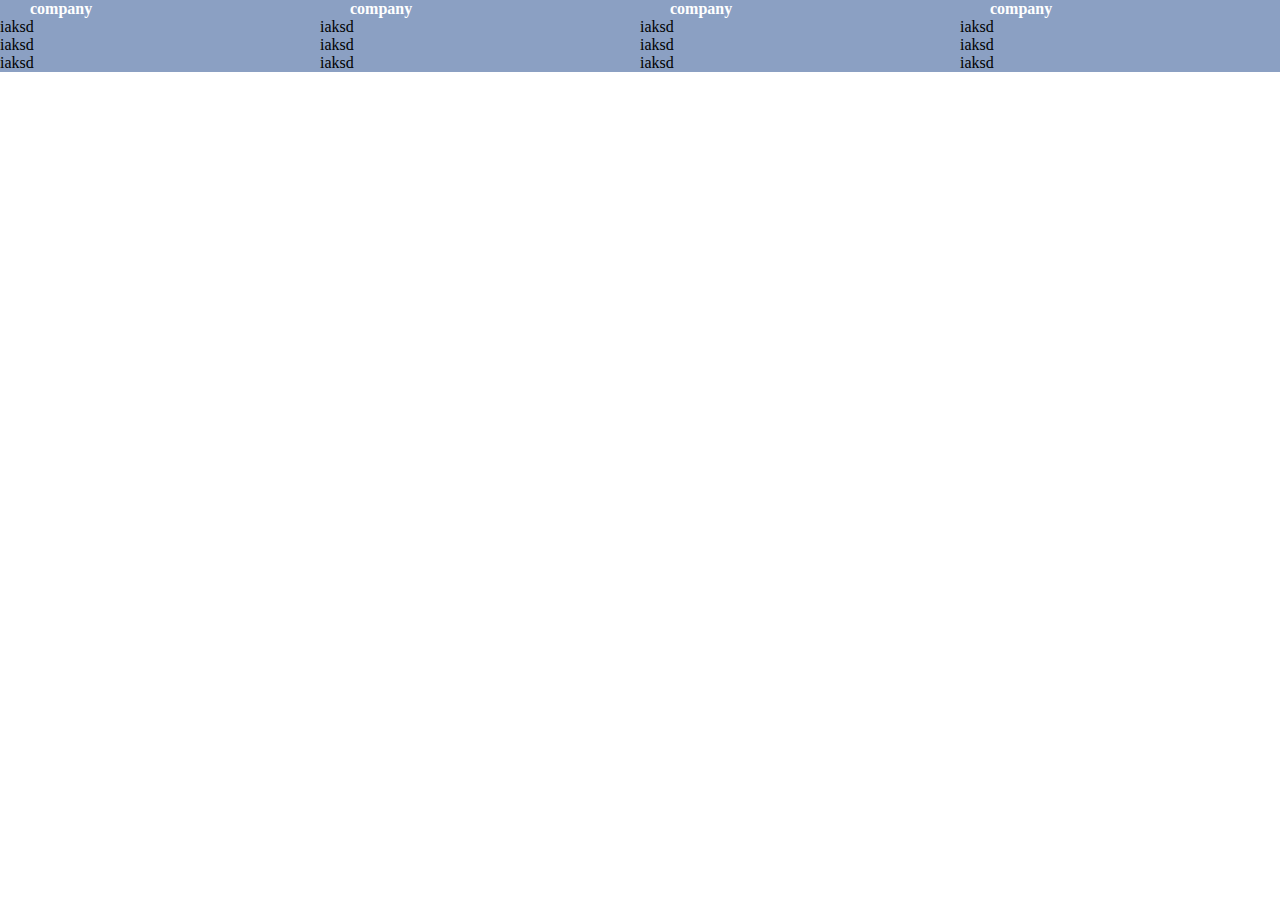
<file: amazon/index.html>
<!DOCTYPE html>
<html lang="en">
  <head>
    <meta charset="UTF-8" />
    <meta name="viewport" content="width=device-width, initial-scale=1.0" />
    <title>footer</title>
    <style>
      * {
        margin: 0;
        padding: 0;
      }
      .contanier {
        background-color: rgb(139, 160, 195);
      }
      ul {
        list-style: none;
      }
      h4 {
        color: white;
        padding-left: 30px;
      }
      li {
        color: black;
      }
      .footer-row {
        display: flex;
        flex-wrap: wrap;
      }
      .foot-col {
        width: 25%;
      }
    </style>
  </head>
  <body>
    <footer>
      <div class="contanier">
        <div class="footer-row">
          <div class="foot-col">
            <h4>company</h4>
            <ul>
              <li>iaksd</li>
              <li>iaksd</li>
              <li>iaksd</li>
            </ul>
          </div>
          <div class="foot-col">
            <h4>company</h4>
            <ul>
              <li>iaksd</li>
              <li>iaksd</li>
              <li>iaksd</li>
            </ul>
          </div>
          <div class="foot-col">
            <h4>company</h4>
            <ul>
              <li>iaksd</li>
              <li>iaksd</li>
              <li>iaksd</li>
            </ul>
          </div>
          <div class="foot-col">
            <h4>company</h4>
            <ul>
              <li>iaksd</li>
              <li>iaksd</li>
              <li>iaksd</li>
            </ul>
          </div>
        </div>
      </div>
    </footer>
  </body>
</html>
</file>
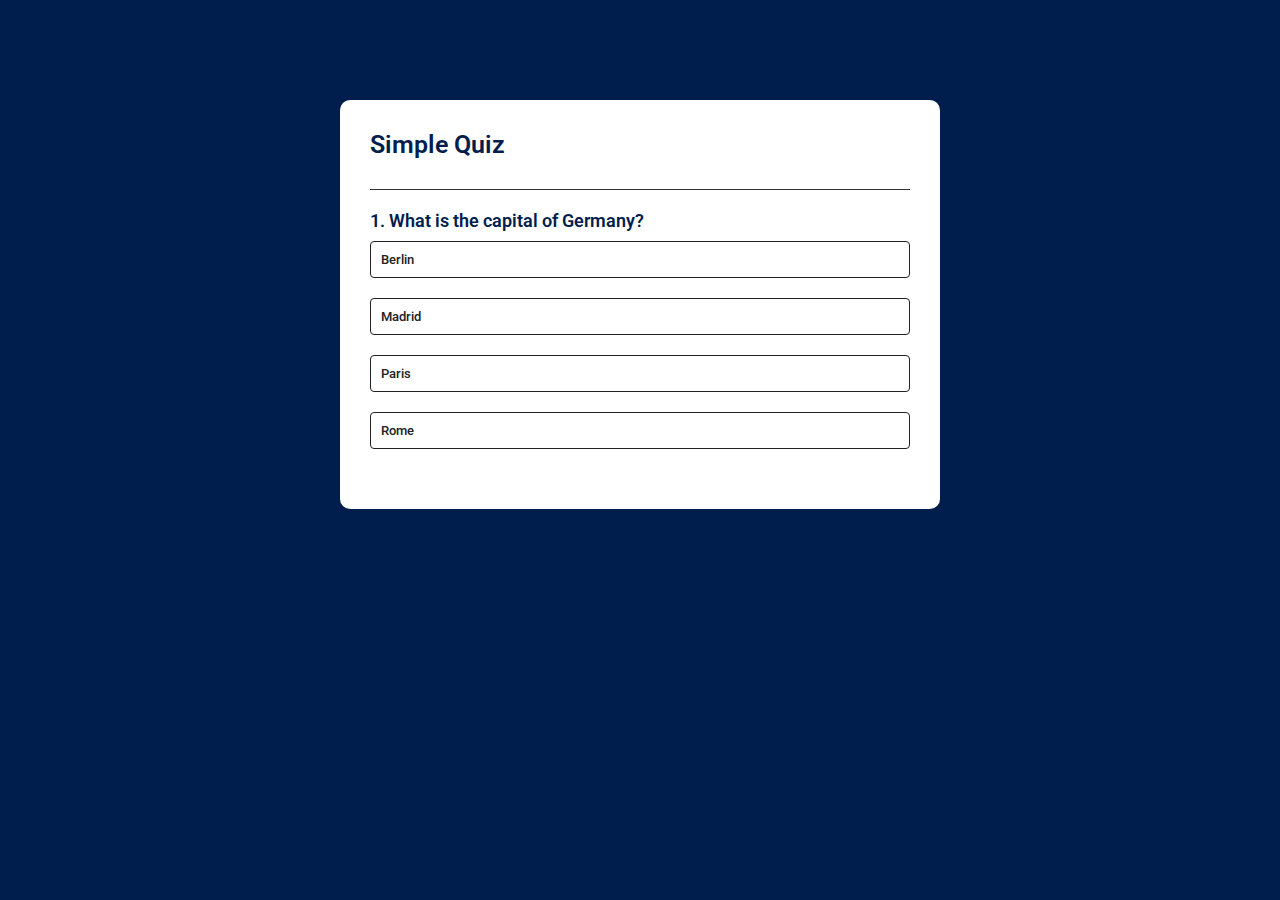
<file: Quiz web app/index.html>
<!DOCTYPE html>
<html lang="en">
  <head>
    <meta charset="UTF-8" />
    <meta name="viewport" content="width=device-width, initial-scale=1.0" />
    <title>Quiz App</title>
    <link rel="stylesheet" href="style.css" />
    <link
      href="https://fonts.googleapis.com/css2?family=Montserrat:wght@500&family=Roboto:wght@500;700&display=swap"
      rel="stylesheet"
    />
  </head>
  <body>
    <div class="app">
      <h1>Simple Quiz</h1>
      <div class="quiz">
        <h2 id="question">Question goes here</h2>
        <div class="answer-buttons" id="answer-buttons">
          <button class="btn">Answer 1</button>
          <button class="btn">Answer 2</button>
          <button class="btn">Answer 3</button>
          <button class="btn">Answer 4</button>
        </div>
        <button id="next-btn">Next</button>
      </div>
    </div>
    <script type="module" src="script.js"></script>
  </body>
</html>
</file>
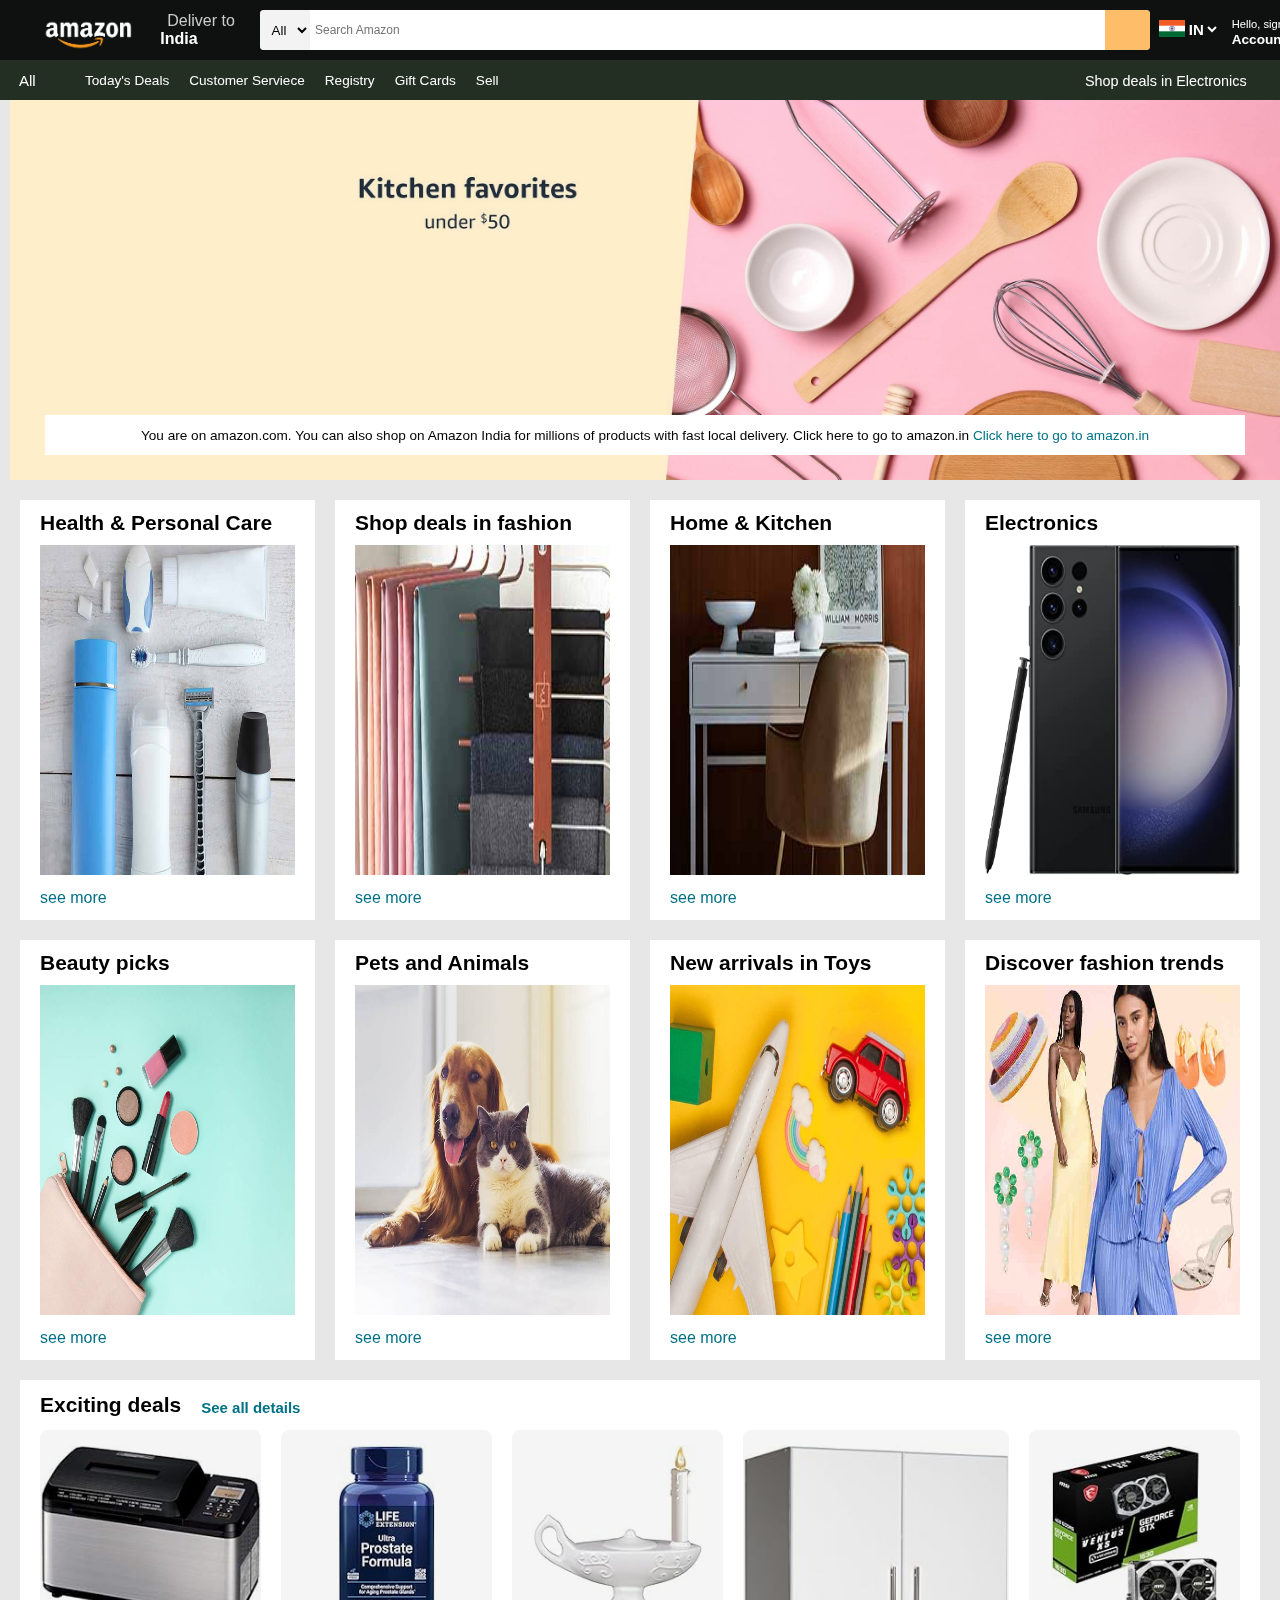
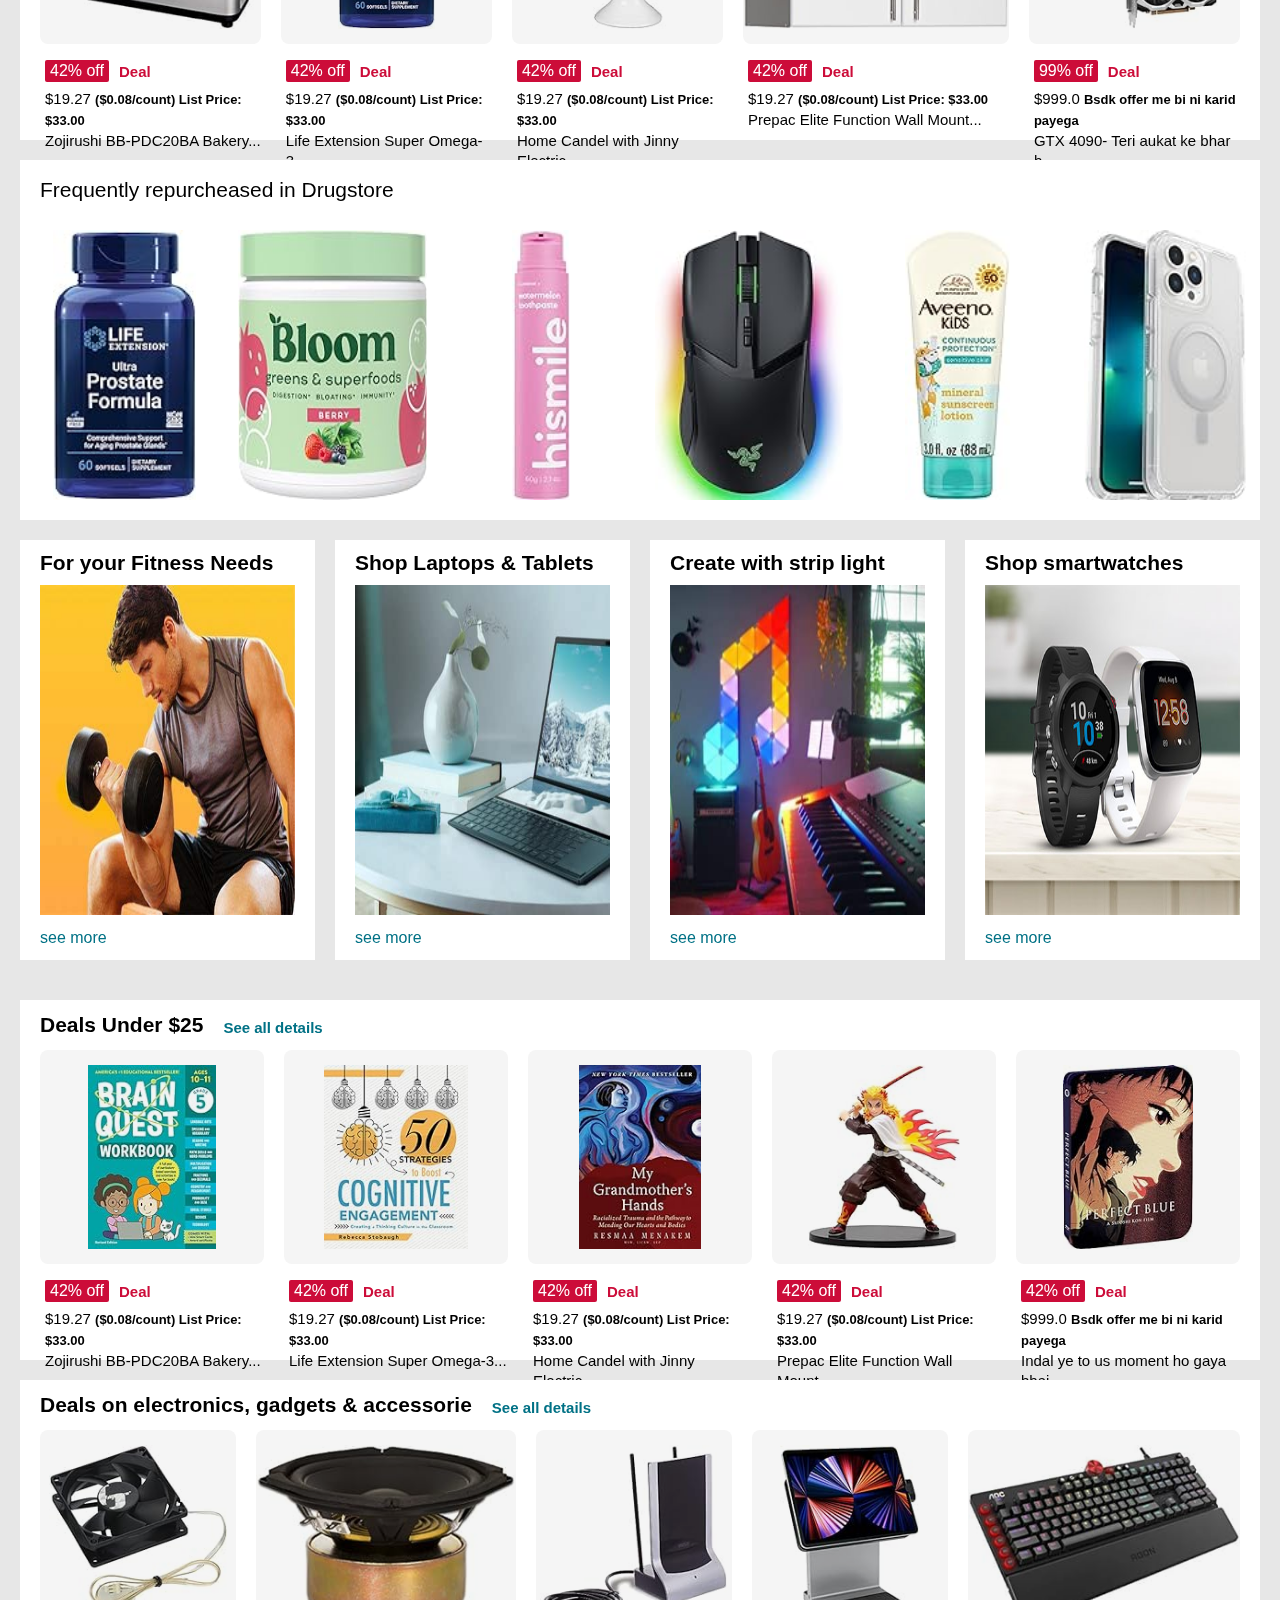
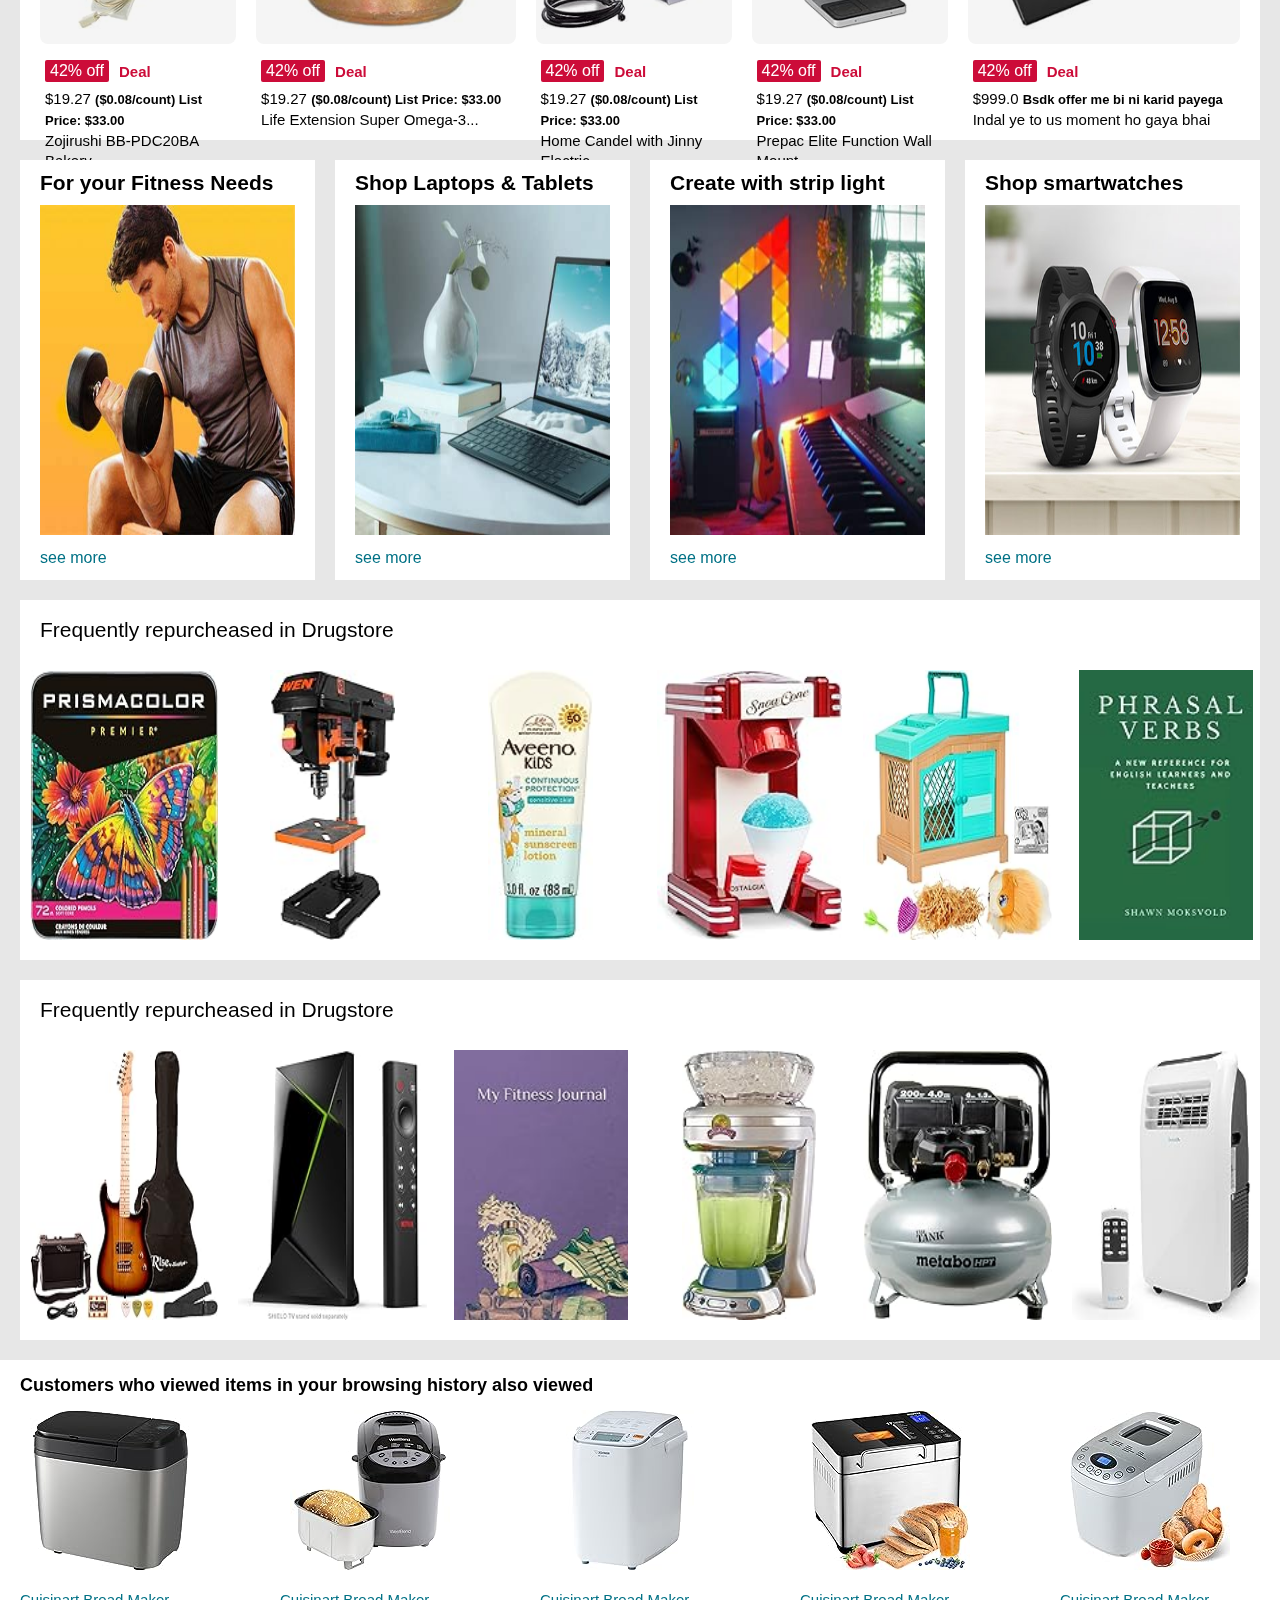
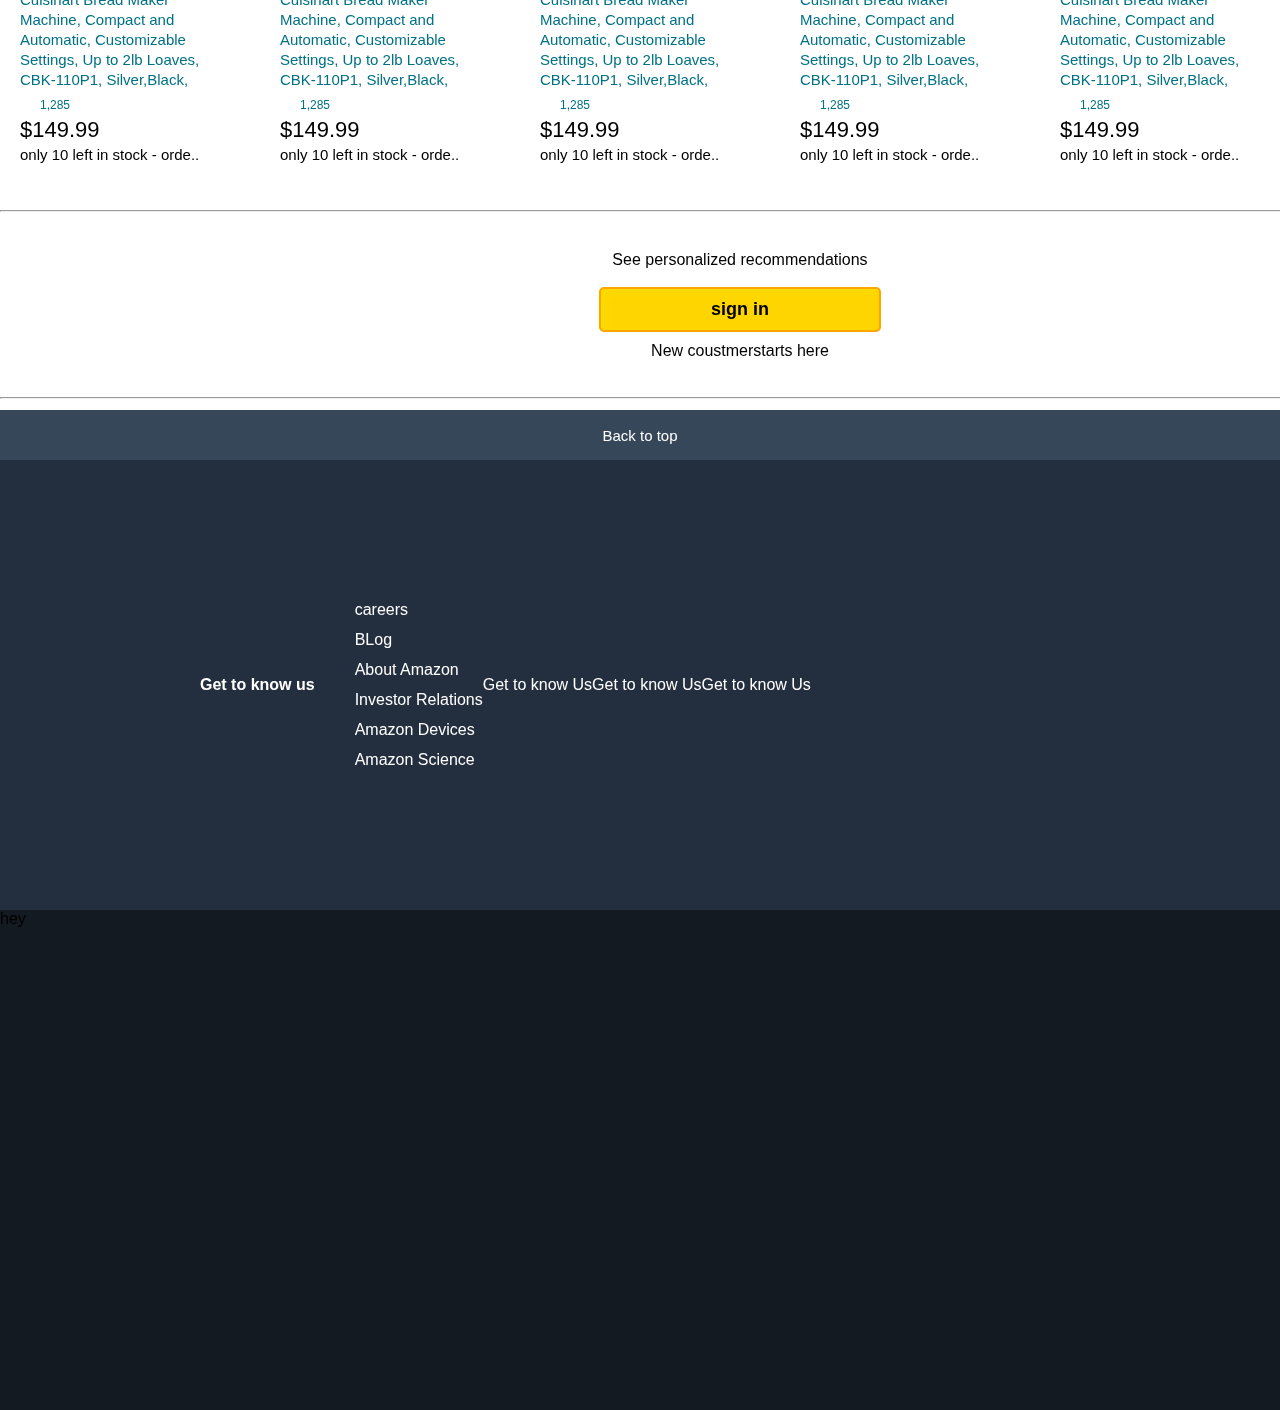
<file: amazon/amazon.html>
<!DOCTYPE html>
<html lang="en">
  <head>
    <meta charset="UTF-8" />
    <meta name="viewport" content="width=device-width, initial-scale=1.0" />
    <title>Amazon clone</title>
    <link
      rel="stylesheet"
      href="https://cdnjs.cloudflare.com/ajax/libs/font-awesome/6.4.2/css/all.min.css"
      integrity="sha512-z3gLpd7yknf1YoNbCzqRKc4qyor8gaKU1qmn+CShxbuBusANI9QpRohGBreCFkKxLhei6S9CQXFEbbKuqLg0DA=="
      crossorigin="anonymous"
      referrerpolicy="no-referrer"
    />
    <link rel="stylesheet" href="style.css" />
    <link rel="stylesheet" href="gernal.css" />
    <link rel="stylesheet" href="mian_section.css" />
    <link rel="stylesheet" href="footer.css" />
  </head>
  <body>
    <header>
      <div class="nav-bar">
        <div class="left-nav-bar">
          <div class="nav-logo border">
            <div class="logo"></div>
          </div>
          <div class="nav-address border">
            <p class="add-first">Deliver to</p>
            <div class="add-icon">
              <i class="fa-solid fa-location-dot"></i>
              <p class="add-second">India</p>
            </div>
          </div>
        </div>
        <div class="middel-nav-bar">
          <div class="nav-search border-yellow">
            <select class="search-select">
              <option>All</option>
            </select>
            <input
              type="text"
              placeholder="Search Amazon"
              class="search-input"
            />
            <div class="search-icon">
              <i class="fa-solid fa-magnifying-glass"></i>
            </div>
          </div>
        </div>
        <div class="right-nav-bar">
          <div class="lang-select border">
            <div>
              <img class="flag-input" src="images/india-flag.png" />
              <div class="choose-lang">
                <div>
                  <p>Change Language <strong>learn more</strong></p>
                </div>
                <div><input type="checkbox" />English-EN</div>
                <hr />
                <div class="check-point-name">
                  <input type="checkbox" />Hindi-IN
                </div>
                <div class="check-point-name">
                  <input type="checkbox" />Deutsh-DE
                </div>
                <div class="check-point-name">
                  <input type="checkbox" />Korean-KO
                </div>
                <div class="check-point-name">
                  <input type="checkbox" />chinese-CH
                </div>
                <hr />
                <div>
                  <p>Change currency <strong>learn more</strong></p>
                </div>
                <div class="say-my-name">
                  <img
                    class="flag-lang-shop"
                    src="images/india-flag.png"
                    alt=""
                  />
                  You are shopping on <strong>Amazon.com</strong>
                </div>
              </div>
            </div>
            <div>
              <select class="lang-select-input">
                <option>IN</option>
              </select>
            </div>
          </div>
          <div class="navv-singin border">
            <p><span>Hello, sign in</span></p>
            <p class="nav-second">Account & lists</p>
          </div>
          <div class="navv-singin border">
            <p><span>Returns</span></p>
            <p class="nav-second">& Orders</p>
          </div>
          <div class="nav-cart border">
            <i class="fa-solid fa-cart-shopping"></i>
            cart
          </div>
        </div>
      </div>
      <div class="panel">
        <div class="menu border"><i class="fa-solid fa-bars"></i>All</div>
        <div class="panel-ops">
          <p class="border">Today's Deals</p>
          <p class="border">Customer Serviece</p>
          <p class="border">Registry</p>
          <p class="border">Gift Cards</p>
          <p class="border">Sell</p>
        </div>
        <div class="panel-deals">
          <p class="border">Shop deals in Electronics</p>
        </div>
      </div>
    </header>
    <div class="hero-section">
      <div class="hero-massage">
        <p>
          You are on amazon.com. You can also shop on Amazon India for millions
          of products with fast local delivery. Click here to go to amazon.in
          <a>Click here to go to amazon.in</a>
        </p>
      </div>
    </div>
    <!-- main grid starts here the hos shopping section-->
    <div class="main-grid">
      <div class="shop-section">
        <div class="box">
          <p class="gategory-title">Health & Personal Care</p>
          <div class="category-thumbnail">
            <img class="thumbnail" src="images/box2_image.jpg" alt="" />
          </div>
          <p class="show-category">see more</p>
        </div>
        <div class="box">
          <p class="gategory-title">Shop deals in fashion</p>
          <div class="category-thumbnail">
            <img class="thumbnail" src="images/box1_image.jpg" alt="" />
          </div>
          <p class="show-category">see more</p>
        </div>
        <div class="box">
          <p class="gategory-title">Home & Kitchen</p>
          <div class="category-thumbnail">
            <img class="thumbnail" src="images/box3_image.jpg" alt="" />
          </div>
          <p class="show-category">see more</p>
        </div>
        <div class="box">
          <p class="gategory-title">Electronics</p>
          <div class="category-thumbnail">
            <img class="thumbnail" src="images/box4_image.jpg" alt="" />
          </div>
          <p class="show-category">see more</p>
        </div>
        <div class="box">
          <p class="gategory-title">Beauty picks</p>
          <div class="category-thumbnail">
            <img class="thumbnail" src="images/box5_image.jpg" alt="" />
          </div>
          <p class="show-category">see more</p>
        </div>
        <div class="box">
          <p class="gategory-title">Pets and Animals</p>
          <div class="category-thumbnail">
            <img class="thumbnail" src="images/box6_image.jpg" alt="" />
          </div>
          <p class="show-category">see more</p>
        </div>
        <div class="box">
          <p class="gategory-title">New arrivals in Toys</p>
          <div class="category-thumbnail">
            <img class="thumbnail" src="images/box7_image.jpg" alt="" />
          </div>
          <p class="show-category">see more</p>
        </div>
        <div class="box">
          <p class="gategory-title">Discover fashion trends</p>
          <div class="category-thumbnail">
            <img class="thumbnail" src="images/box8_image.jpg" alt="" />
          </div>
          <p class="show-category">see more</p>
        </div>
      </div>
      <!-- second row starts here-->
      <div class="second-row">
        <div class="box1">
          <div class="deals-title">
            <p class="deals-name">Exciting deals</p>
            <p class="deals-view-all">See all details</p>
          </div>
          <!--product under row 1 in second row starts here-->
          <div class="product-preview">
            <div class="product-box1">
              <div class="product-picture-preview">
                <div class="product-picture-preview-align">
                  <img src="images/product1.jpg" alt="" />
                </div>
              </div>
              <div class="product-details-box1">
                <div class="offer">
                  <div class="offer-tag">42% off</div>

                  <p>Deal</p>
                </div>
                <div class="product-price">
                  <p>
                    $19.27 <strong>($0.08/count) List Price: $33.00</strong>
                  </p>
                  <p>Zojirushi BB-PDC20BA Bakery...</p>
                </div>
              </div>
            </div>
            <!--product preview ends here-->
            <div class="product-box1">
              <div class="product-picture-preview">
                <div class="product-picture-preview-align">
                  <img src="images/product3.jpg" alt="" />
                </div>
              </div>
              <div class="product-details-box1">
                <div class="offer">
                  <div class="offer-tag">42% off</div>

                  <p>Deal</p>
                </div>
                <div class="product-price">
                  <p>
                    $19.27 <strong>($0.08/count) List Price: $33.00</strong>
                  </p>
                  <p>Life Extension Super Omega-3...</p>
                </div>
              </div>
            </div>
            <!-- product 2-->
            <div class="product-box1">
              <div class="product-picture-preview">
                <div class="product-picture-preview-align">
                  <img src="images/product2.jpg" alt="" />
                </div>
              </div>
              <div class="product-details-box1">
                <div class="offer">
                  <div class="offer-tag">42% off</div>

                  <p>Deal</p>
                </div>
                <div class="product-price">
                  <p>
                    $19.27 <strong>($0.08/count) List Price: $33.00</strong>
                  </p>
                  <p>Home Candel with Jinny Electric...</p>
                </div>
              </div>
            </div>
            <!-- product 3-->
            <div class="product-box1">
              <div class="product-picture-preview">
                <div class="product-picture-preview-align">
                  <img src="images/product4.jpg" alt="" />
                </div>
              </div>
              <div class="product-details-box1">
                <div class="offer">
                  <div class="offer-tag">42% off</div>

                  <p>Deal</p>
                </div>
                <div class="product-price">
                  <p>
                    $19.27 <strong>($0.08/count) List Price: $33.00</strong>
                  </p>
                  <p>Prepac Elite Function Wall Mount...</p>
                </div>
              </div>
            </div>
            <!-- product 5-->
            <div class="product-box1">
              <div class="product-picture-preview">
                <div class="product-picture-preview-align">
                  <img src="images/product5.jpg" alt="" />
                </div>
              </div>
              <div class="product-details-box1">
                <div class="offer">
                  <div class="offer-tag">99% off</div>

                  <p>Deal</p>
                </div>
                <div class="product-price">
                  <p>
                    $999.0 <strong>Bsdk offer me bi ni karid payega</strong>
                  </p>
                  <p>GTX 4090- Teri aukat ke bhar h</p>
                </div>
              </div>
            </div>
          </div>
        </div>
        <div class="second-row-box2">
          <div class="deals-title-box2">
            <p class="deals-name">Frequently repurcheased in Drugstore</p>
          </div>
          <div class="prdouct-recent">
            <div class="product-recent-align">
              <img
                class="recent-product-preview-box1"
                src="images/product3.jpg"
                alt=""
              />
            </div>
            <div class="product-recent-align">
              <img
                class="recent-product-preview-box1"
                src="images/recent_product1.jpg"
                alt=""
              />
            </div>
            <div class="product-recent-align">
              <img
                class="recent-product-preview-box1"
                src="images/recent_product2.jpg"
                alt=""
              />
            </div>
            <div class="product-recent-align">
              <img
                class="recent-product-preview-box1"
                src="images/recent_product3.jpg"
                alt=""
              />
            </div>
            <div class="product-recent-align">
              <img
                class="recent-product-preview-box1"
                src="images/recent_product4.jpg"
                alt=""
              />
            </div>
            <div class="product-recent-align">
              <img
                class="recent-product-preview-box1"
                src="images/recent_product5.jpg"
                alt=""
              />
            </div>
          </div>
        </div>
      </div>
      <div class="third-row">
        <div class="shop-section-row3">
          <div class="box">
            <p class="gategory-title">For your Fitness Needs</p>
            <div class="category-thumbnail">
              <img class="thumbnail" src="images/box9_image.jpg" alt="" />
            </div>
            <p class="show-category">see more</p>
          </div>
          <div class="box">
            <p class="gategory-title">Shop Laptops & Tablets</p>
            <div class="category-thumbnail">
              <img class="thumbnail" src="images/box10_image.jpg" alt="" />
            </div>
            <p class="show-category">see more</p>
          </div>
          <div class="box">
            <p class="gategory-title">Create with strip light</p>
            <div class="category-thumbnail">
              <img class="thumbnail" src="images/box11_image.jpg" alt="" />
            </div>
            <p class="show-category">see more</p>
          </div>
          <div class="box">
            <p class="gategory-title">Shop smartwatches</p>
            <div class="category-thumbnail">
              <img class="thumbnail" src="images/box12_image.jpg" alt="" />
            </div>
            <p class="show-category">see more</p>
          </div>
        </div>
      </div>
      <div class="second-row">
        <div class="box1">
          <div class="deals-title">
            <p class="deals-name">Deals Under $25</p>
            <p class="deals-view-all">See all details</p>
          </div>
          <!--product under row 1 in second row starts here-->
          <div class="product-preview">
            <div class="product-box1">
              <div class="product-picture-preview">
                <div class="product-picture-preview-align">
                  <img src="images/product7.jpg" alt="" />
                </div>
              </div>
              <div class="product-details-box1">
                <div class="offer">
                  <div class="offer-tag">42% off</div>

                  <p>Deal</p>
                </div>
                <div class="product-price">
                  <p>
                    $19.27 <strong>($0.08/count) List Price: $33.00</strong>
                  </p>
                  <p>Zojirushi BB-PDC20BA Bakery...</p>
                </div>
              </div>
            </div>
            <!--product preview ends here-->
            <div class="product-box1">
              <div class="product-picture-preview">
                <div class="product-picture-preview-align">
                  <img src="images/product8.jpg" alt="" />
                </div>
              </div>
              <div class="product-details-box1">
                <div class="offer">
                  <div class="offer-tag">42% off</div>

                  <p>Deal</p>
                </div>
                <div class="product-price">
                  <p>
                    $19.27 <strong>($0.08/count) List Price: $33.00</strong>
                  </p>
                  <p>Life Extension Super Omega-3...</p>
                </div>
              </div>
            </div>
            <!-- product 2-->
            <div class="product-box1">
              <div class="product-picture-preview">
                <div class="product-picture-preview-align">
                  <img src="images/product9.jpg" alt="" />
                </div>
              </div>
              <div class="product-details-box1">
                <div class="offer">
                  <div class="offer-tag">42% off</div>

                  <p>Deal</p>
                </div>
                <div class="product-price">
                  <p>
                    $19.27 <strong>($0.08/count) List Price: $33.00</strong>
                  </p>
                  <p>Home Candel with Jinny Electric...</p>
                </div>
              </div>
            </div>
            <!-- product 3-->
            <div class="product-box1">
              <div class="product-picture-preview">
                <div class="product-picture-preview-align">
                  <img src="images/product11.jpg" alt="" />
                </div>
              </div>
              <div class="product-details-box1">
                <div class="offer">
                  <div class="offer-tag">42% off</div>

                  <p>Deal</p>
                </div>
                <div class="product-price">
                  <p>
                    $19.27 <strong>($0.08/count) List Price: $33.00</strong>
                  </p>
                  <p>Prepac Elite Function Wall Mount...</p>
                </div>
              </div>
            </div>
            <!-- product 5-->
            <div class="product-box1">
              <div class="product-picture-preview">
                <div class="product-picture-preview-align">
                  <img src="images/product10.jpg" alt="" />
                </div>
              </div>
              <div class="product-details-box1">
                <div class="offer">
                  <div class="offer-tag">42% off</div>

                  <p>Deal</p>
                </div>
                <div class="product-price">
                  <p>
                    $999.0 <strong>Bsdk offer me bi ni karid payega</strong>
                  </p>
                  <p>Indal ye to us moment ho gaya bhai</p>
                </div>
              </div>
            </div>
          </div>
        </div>
        <!-- third row second section starts here -->
        <div class="box1">
          <div class="deals-title">
            <p class="deals-name">Deals on electronics, gadgets & accessorie</p>
            <p class="deals-view-all">See all details</p>
          </div>

          <div class="product-preview">
            <div class="product-box1">
              <div class="product-picture-preview">
                <div class="product-picture-preview-align">
                  <img src="images/product15.jpg" alt="" />
                </div>
              </div>
              <div class="product-details-box1">
                <div class="offer">
                  <div class="offer-tag">42% off</div>

                  <p>Deal</p>
                </div>
                <div class="product-price">
                  <p>
                    $19.27 <strong>($0.08/count) List Price: $33.00</strong>
                  </p>
                  <p>Zojirushi BB-PDC20BA Bakery...</p>
                </div>
              </div>
            </div>
            <!--product preview ends here-->
            <div class="product-box1">
              <div class="product-picture-preview">
                <div class="product-picture-preview-align">
                  <img src="images/product16.jpg" alt="" />
                </div>
              </div>
              <div class="product-details-box1">
                <div class="offer">
                  <div class="offer-tag">42% off</div>

                  <p>Deal</p>
                </div>
                <div class="product-price">
                  <p>
                    $19.27 <strong>($0.08/count) List Price: $33.00</strong>
                  </p>
                  <p>Life Extension Super Omega-3...</p>
                </div>
              </div>
            </div>
            <!-- product 2-->
            <div class="product-box1">
              <div class="product-picture-preview">
                <div class="product-picture-preview-align">
                  <img src="images/product17.jpg" alt="" />
                </div>
              </div>
              <div class="product-details-box1">
                <div class="offer">
                  <div class="offer-tag">42% off</div>

                  <p>Deal</p>
                </div>
                <div class="product-price">
                  <p>
                    $19.27 <strong>($0.08/count) List Price: $33.00</strong>
                  </p>
                  <p>Home Candel with Jinny Electric...</p>
                </div>
              </div>
            </div>
            <!-- product 3-->
            <div class="product-box1">
              <div class="product-picture-preview">
                <div class="product-picture-preview-align">
                  <img src="images/product18.jpg" alt="" />
                </div>
              </div>
              <div class="product-details-box1">
                <div class="offer">
                  <div class="offer-tag">42% off</div>

                  <p>Deal</p>
                </div>
                <div class="product-price">
                  <p>
                    $19.27 <strong>($0.08/count) List Price: $33.00</strong>
                  </p>
                  <p>Prepac Elite Function Wall Mount...</p>
                </div>
              </div>
            </div>
            <!-- product 5-->
            <div class="product-box1">
              <div class="product-picture-preview">
                <div class="product-picture-preview-align">
                  <img src="images/product19.jpg" alt="" />
                </div>
              </div>
              <div class="product-details-box1">
                <div class="offer">
                  <div class="offer-tag">42% off</div>

                  <p>Deal</p>
                </div>
                <div class="product-price">
                  <p>
                    $999.0 <strong>Bsdk offer me bi ni karid payega</strong>
                  </p>
                  <p>Indal ye to us moment ho gaya bhai</p>
                </div>
              </div>
            </div>
          </div>
        </div>
        <div class="third-row">
          <div class="shop-section-row3">
            <div class="box">
              <p class="gategory-title">For your Fitness Needs</p>
              <div class="category-thumbnail">
                <img class="thumbnail" src="images/box9_image.jpg" alt="" />
              </div>
              <p class="show-category">see more</p>
            </div>
            <div class="box">
              <p class="gategory-title">Shop Laptops & Tablets</p>
              <div class="category-thumbnail">
                <img class="thumbnail" src="images/box10_image.jpg" alt="" />
              </div>
              <p class="show-category">see more</p>
            </div>
            <div class="box">
              <p class="gategory-title">Create with strip light</p>
              <div class="category-thumbnail">
                <img class="thumbnail" src="images/box11_image.jpg" alt="" />
              </div>
              <p class="show-category">see more</p>
            </div>
            <div class="box">
              <p class="gategory-title">Shop smartwatches</p>
              <div class="category-thumbnail">
                <img class="thumbnail" src="images/box12_image.jpg" alt="" />
              </div>
              <p class="show-category">see more</p>
            </div>
          </div>
        </div>
        <div class="second-row-box2">
          <div class="deals-title-box2">
            <p class="deals-name">Frequently repurcheased in Drugstore</p>
          </div>
          <div class="prdouct-recent">
            <div class="product-recent-align">
              <img
                class="recent-product-preview-box1"
                src="images/box2-recent12.jpg"
                alt=""
              />
            </div>
            <div class="product-recent-align">
              <img
                class="recent-product-preview-box1"
                src="images/box2-recent11.jpg"
                alt=""
              />
            </div>
            <div class="product-recent-align">
              <img
                class="recent-product-preview-box1"
                src="images/recent_product4.jpg"
                alt=""
              />
            </div>
            <div class="product-recent-align">
              <img
                class="recent-product-preview-box1"
                src="images/box2-recent9.jpg"
                alt=""
              />
            </div>
            <div class="product-recent-align">
              <img
                class="recent-product-preview-box1"
                src="images/box2-recent8.jpg"
                alt=""
              />
            </div>
            <div class="product-recent-align">
              <img
                class="recent-product-preview-box1"
                src="images/box2-recent7.jpg"
                alt=""
              />
            </div>
          </div>
        </div>
        <div class="second-row-box2">
          <div class="deals-title-box2">
            <p class="deals-name">Frequently repurcheased in Drugstore</p>
          </div>
          <div class="prdouct-recent">
            <div class="product-recent-align">
              <img
                class="recent-product-preview-box1"
                src="images/box2-recent6.jpg"
                alt=""
              />
            </div>
            <div class="product-recent-align">
              <img
                class="recent-product-preview-box1"
                src="images/box2-recent5.jpg"
                alt=""
              />
            </div>
            <div class="product-recent-align">
              <img
                class="recent-product-preview-box1"
                src="images/box2-recent4.jpg"
                alt=""
              />
            </div>
            <div class="product-recent-align">
              <img
                class="recent-product-preview-box1"
                src="images/box2-recent3.jpg"
                alt=""
              />
            </div>
            <div class="product-recent-align">
              <img
                class="recent-product-preview-box1"
                src="images/box2-recent2.jpg"
                alt=""
              />
            </div>
            <div class="product-recent-align">
              <img
                class="recent-product-preview-box1"
                src="images/box2-recent1.jpg"
                alt=""
              />
            </div>
          </div>
        </div>
      </div>
    </div>
    <!--footer product history starts here -->
    <div class="rhf-frame">
      <div class="ref-container">
        <div class="ref-shoveler">
          <div class="ref-header">
            <div class="ref-title">
              Customers who viewed items in your browsing history also viewed
            </div>
            <div class="ref-pages">page 1 of 3</div>
          </div>
          <!-- product history preview starts here -->
          <div class="ref-product-history">
            <div class="ref-product-preview-history">
              <div class="product-preview-history-details">
                <div class="product-preview-history-img">
                  <img src="images/product-history1.jpg" alt="product-01" />
                </div>
                <div class="product-preview-img-details">
                  <div class="product-preview-name">
                    Cuisinart Bread Maker Machine, Compact and Automatic,
                    Customizable Settings, Up to 2lb Loaves, CBK-110P1,
                    Silver,Black,
                  </div>
                  <div class="product-history-rating">
                    <div class="product-history-rating-star">
                      <i class="fa-solid fa-star"></i>
                      <i class="fa-solid fa-star"></i>
                      <i class="fa-solid fa-star"></i>
                      <i class="fa-solid fa-star"></i>
                      <i class="fa-regular fa-star-half-stroke"></i>
                    </div>

                    <p>1,285</p>
                  </div>
                  <div class="product-price-history">$149.99</div>
                  <div class="product-left-history">
                    only 10 left in stock - orde..
                  </div>
                </div>
              </div>
            </div>
            <div class="ref-product-preview-history">
              <div class="product-preview-history-details">
                <div class="product-preview-history-img">
                  <img src="images/product-history2.jpg" alt="product-01" />
                </div>
                <div class="product-preview-img-details">
                  <div class="product-preview-name">
                    Cuisinart Bread Maker Machine, Compact and Automatic,
                    Customizable Settings, Up to 2lb Loaves, CBK-110P1,
                    Silver,Black,
                  </div>
                  <div class="product-history-rating">
                    <div class="product-history-rating-star">
                      <i class="fa-solid fa-star"></i>
                      <i class="fa-solid fa-star"></i>
                      <i class="fa-solid fa-star"></i>
                      <i class="fa-solid fa-star"></i>
                      <i class="fa-regular fa-star-half-stroke"></i>
                    </div>

                    <p>1,285</p>
                  </div>
                  <div class="product-price-history">$149.99</div>
                  <div class="product-left-history">
                    only 10 left in stock - orde..
                  </div>
                </div>
              </div>
            </div>
            <div class="ref-product-preview-history">
              <div class="product-preview-history-details">
                <div class="product-preview-history-img">
                  <img src="images/product-history3.jpg" alt="product-01" />
                </div>
                <div class="product-preview-img-details">
                  <div class="product-preview-name">
                    Cuisinart Bread Maker Machine, Compact and Automatic,
                    Customizable Settings, Up to 2lb Loaves, CBK-110P1,
                    Silver,Black,
                  </div>
                  <div class="product-history-rating">
                    <div class="product-history-rating-star">
                      <i class="fa-solid fa-star"></i>
                      <i class="fa-solid fa-star"></i>
                      <i class="fa-solid fa-star"></i>
                      <i class="fa-solid fa-star"></i>
                      <i class="fa-regular fa-star-half-stroke"></i>
                    </div>

                    <p>1,285</p>
                  </div>
                  <div class="product-price-history">$149.99</div>
                  <div class="product-left-history">
                    only 10 left in stock - orde..
                  </div>
                </div>
              </div>
            </div>
            <div class="ref-product-preview-history">
              <div class="product-preview-history-details">
                <div class="product-preview-history-img">
                  <img src="images/product-history4.jpg" alt="product-01" />
                </div>
                <div class="product-preview-img-details">
                  <div class="product-preview-name">
                    Cuisinart Bread Maker Machine, Compact and Automatic,
                    Customizable Settings, Up to 2lb Loaves, CBK-110P1,
                    Silver,Black,
                  </div>
                  <div class="product-history-rating">
                    <div class="product-history-rating-star">
                      <i class="fa-solid fa-star"></i>
                      <i class="fa-solid fa-star"></i>
                      <i class="fa-solid fa-star"></i>
                      <i class="fa-solid fa-star"></i>
                      <i class="fa-regular fa-star-half-stroke"></i>
                    </div>

                    <p>1,285</p>
                  </div>
                  <div class="product-price-history">$149.99</div>
                  <div class="product-left-history">
                    only 10 left in stock - orde..
                  </div>
                </div>
              </div>
            </div>
            <div class="ref-product-preview-history">
              <div class="product-preview-history-details">
                <div class="product-preview-history-img">
                  <img src="images/product-history5.jpg" alt="product-01" />
                </div>
                <div class="product-preview-img-details">
                  <div class="product-preview-name">
                    Cuisinart Bread Maker Machine, Compact and Automatic,
                    Customizable Settings, Up to 2lb Loaves, CBK-110P1,
                    Silver,Black,
                  </div>
                  <div class="product-history-rating">
                    <div class="product-history-rating-star">
                      <i class="fa-solid fa-star"></i>
                      <i class="fa-solid fa-star"></i>
                      <i class="fa-solid fa-star"></i>
                      <i class="fa-solid fa-star"></i>
                      <i class="fa-regular fa-star-half-stroke"></i>
                    </div>

                    <p>1,285</p>
                  </div>
                  <div class="product-price-history">$149.99</div>
                  <div class="product-left-history">
                    only 10 left in stock - orde..
                  </div>
                </div>
              </div>
            </div>
            <div class="ref-product-preview-history">
              <div class="product-preview-history-details">
                <div class="product-preview-history-img">
                  <img src="images/product-history6.jpg" alt="product-01" />
                </div>
                <div class="product-preview-img-details">
                  <div class="product-preview-name">
                    Cuisinart Bread Maker Machine, Compact and Automatic,
                    Customizable Settings, Up to 2lb Loaves, CBK-110P1,
                    Silver,Black,
                  </div>
                  <div class="product-history-rating">
                    <div class="product-history-rating-star">
                      <i class="fa-solid fa-star"></i>
                      <i class="fa-solid fa-star"></i>
                      <i class="fa-solid fa-star"></i>
                      <i class="fa-solid fa-star"></i>
                      <i class="fa-regular fa-star-half-stroke"></i>
                    </div>

                    <p>1,285</p>
                  </div>
                  <div class="product-price-history">$149.99</div>
                  <div class="product-left-history">
                    only 10 left in stock - orde..
                  </div>
                </div>
              </div>
            </div>
          </div>
        </div>
        <hr />
        <div class="ref-signin">
          <p>See personalized recommendations</p>
          <div class="sign-button">
            <div class="signin-button-degine"><button>sign in</button></div>
          </div>
          <div class="new-user">
            <p>New coustmer <a class="register-link">starts here</a></p>
          </div>
          <hr />
        </div>
      </div>
    </div>
    <div class="footer-frame">
      <div>
        <div class="back-to-top">Back to top</div>
        <div class="amazon-about">
          <div class="get-to-know">
            <h4>Get to know us</h4>
            <ul class="nav-foot-first">
              <li>careers</li>
              <li>BLog</li>
              <li>About Amazon</li>
              <li>Investor Relations</li>
              <li>Amazon Devices</li>
              <li>Amazon Science</li>
            </ul>
          </div>
          <div class="get-to-know">Get to know Us</div>
          <div class="get-to-know">Get to know Us</div>
          <div class="get-to-know">Get to know Us</div>
        </div>
        <div class="amazon-products">hey</div>
      </div>
    </div>
  </body>
</html>
</file>
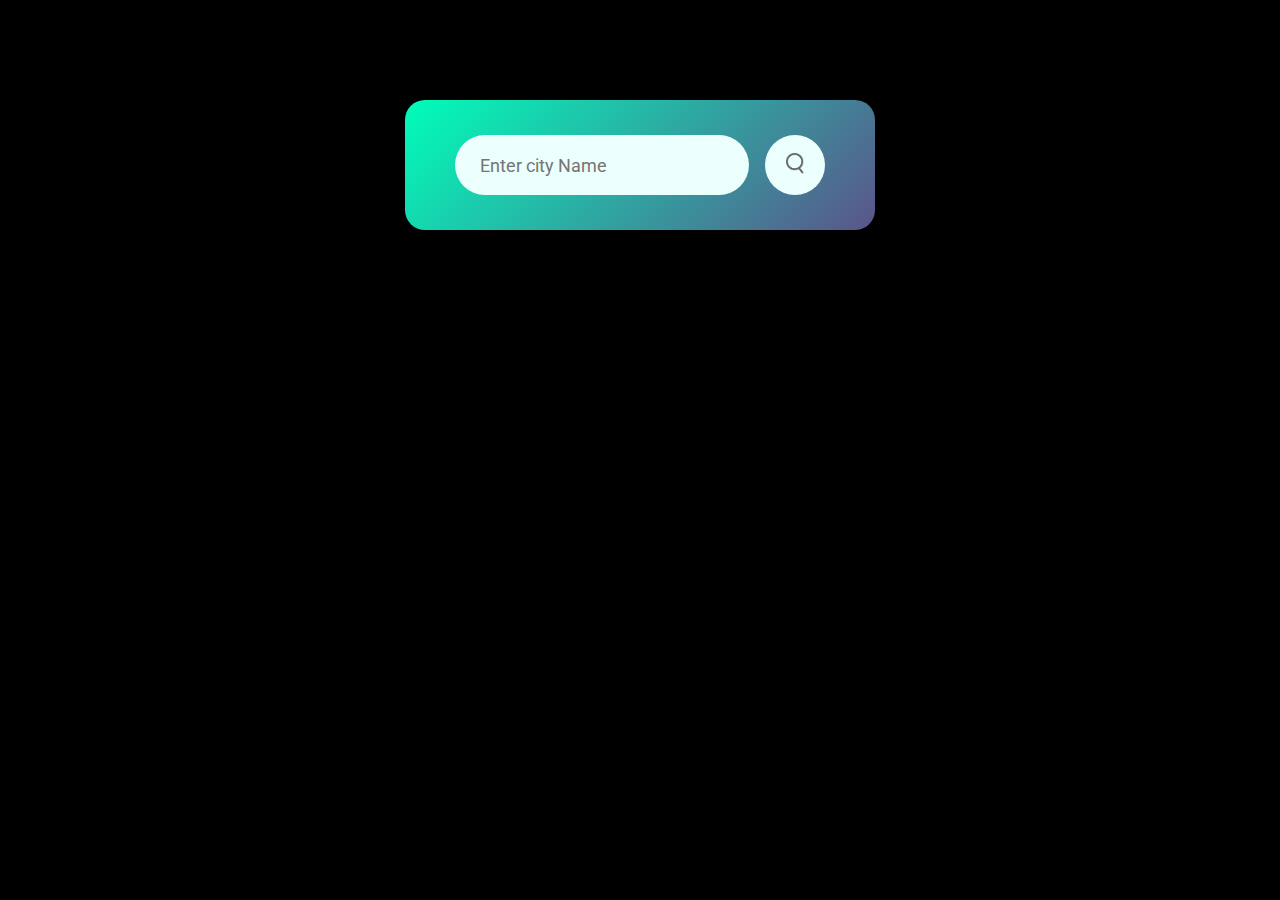
<file: whather webApp/landingpage.html>
<!DOCTYPE html>
<html lang="en">
  <head>
    <meta charset="UTF-8" />
    <meta name="viewport" content="width=device-width, initial-scale=1.0" />
    <title>whather app</title>
    <link rel="stylesheet" href="style/landingpage.css" />
    <link
      href="https://fonts.googleapis.com/css2?family=Montserrat:wght@500&family=Roboto:wght@500;700&display=swap"
      rel="stylesheet"
    />
  </head>
  <body>
    <div class="card">
      <div class="search">
        <input type="text" placeholder="Enter city Name" spellcheck="false" />
        <button>
          <img src="images/search.png" alt="Search button image" />
        </button>
      </div>
      <div class="error">
        <p>Invalid city name</p>
      </div>
      <div class="weather">
        <img src="images/rain.png" class="weather-icon" />
        <h1 class="temp">22 &deg;c</h1>
        <h2 class="city">New York</h2>
        <div class="details">
          <div class="co1">
            <img src="images/humidity.png" />
            <div>
              <p class="humidity">50%</p>
              <p>Humidity</p>
            </div>
          </div>
          <div class="co1">
            <img src="images/wind.png" alt="wind image" />
            <div>
              <p class="wind">15 Km/h</p>
              <p>Wind speed</p>
            </div>
          </div>
        </div>
      </div>
    </div>
    <script src="script/ladingpage.js"></script>
  </body>
</html>
</file>
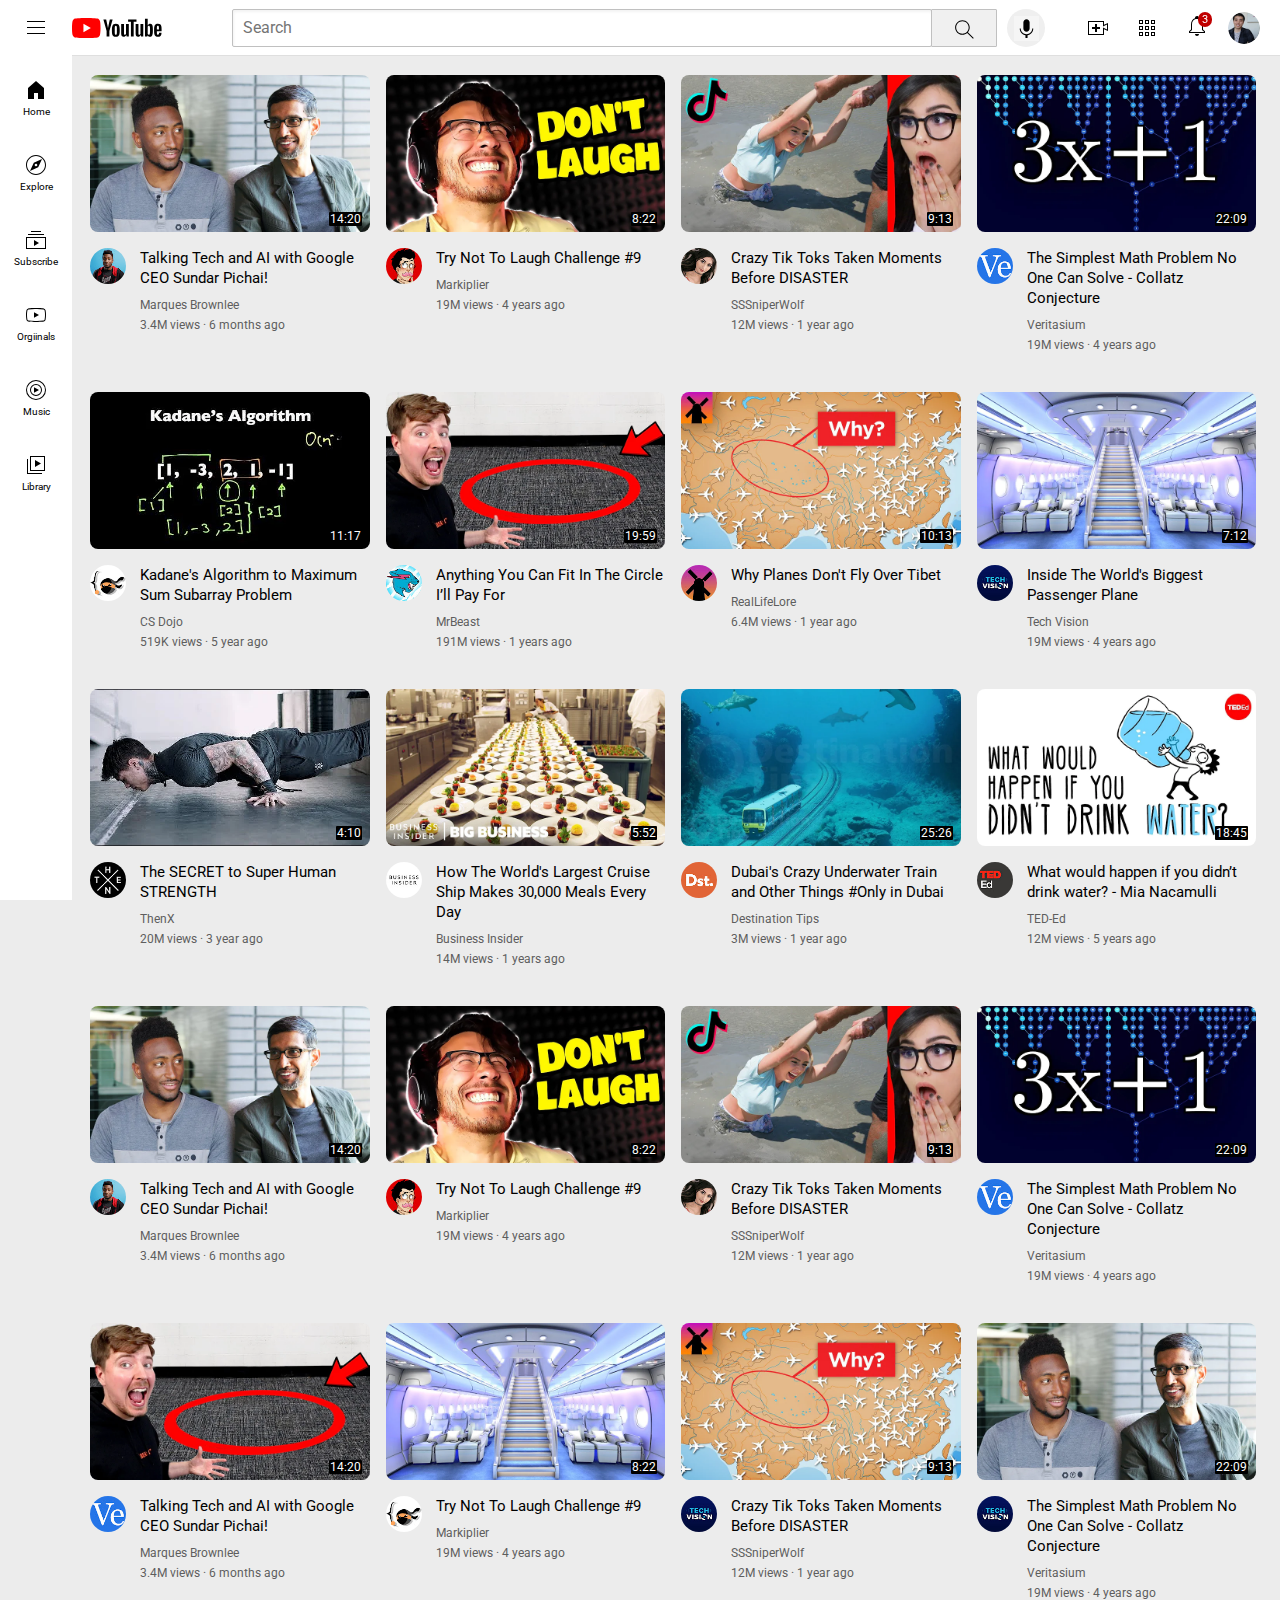
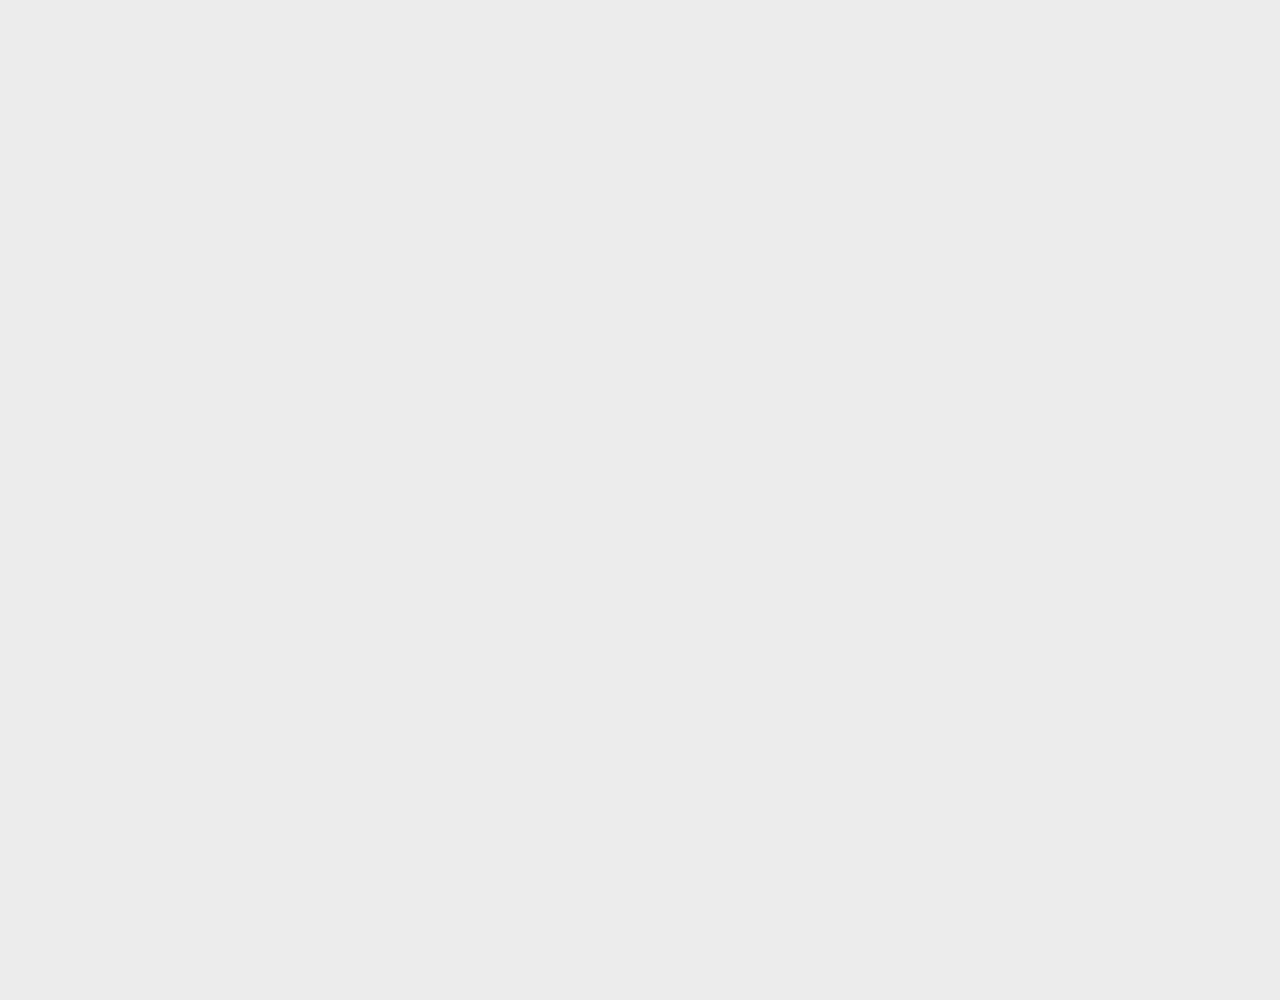
<file: youtube/main.html>
<!DOCTYPE html>
<html>
  <head>
    <meta charset="UTF-8" />
    <meta name="viewport" content="width=device-width, initial-scale=1.0" />
    <title>Youtube.com clone</title>
    <link rel="stylesheet" href="style.css" />
    <link rel="stylesheet" href="header.css" />
    <link rel="stylesheet" href="general.css" />
    <link rel="stylesheet" href="side-bar.css" />
    <link rel="preconnect" href="https://fonts.googleapis.com" />
    <link rel="preconnect" href="https://fonts.gstatic.com" crossorigin />
    <link rel="preconnect" href="https://fonts.googleapis.com" />
    <link rel="preconnect" href="https://fonts.gstatic.com" crossorigin />
    <link
      href="https://fonts.googleapis.com/css2?family=Montserrat:wght@500&family=Roboto:wght@500;700&display=swap"
      rel="stylesheet"
    />
  </head>
  <body>
    <header class="header">
      <div class="left-section">
        <img class="hamburger-menu" src="images/hamburger-menu.svg" />
        <img class="youtube-logo" src="images/youtube-logo.svg" />
      </div>
      <div class="middel-section">
        <input type="text" class="search-bar" placeholder="Search " />
        <button class="search-button">
          <img class="search-icon" src="images/search.svg" />
          <div class="tooltip">search</div>
        </button>
        <button class="search-voice-button">
          <img class="voice-button-icon" src="images/voice-search-icon.svg" />
          <div class="tooltip">Search with your voice</div>
        </button>
      </div>
      <div class="right-section">
        <button class="upload-button">
          <img class="upload-icon" src="images/upload.svg" />
          <div class="tooltip">Create</div>
        </button>
        <button class="youtube-apps-button">
          <img class="youtube-apps-icon" src="images/youtube-apps.svg" />
          <div class="tooltip">Youtube apps</div>
        </button>
        <button class="notification-button">
          <div class="notification-icon-container">
            <img class="notification-icon" src="images/notifications.svg" />
            <div class="tooltip">Notification</div>
            <div class="notifications-count">3</div>
          </div>
        </button>

        <img class="current-user-picture" src="images/my-channel.jpeg" />
      </div>
    </header>
    <nav class="side-bar">
      <div class="sidebar-link">
        <img class="home-icon" src="images/home.svg" />
        <div>Home</div>
      </div>
      <div class="sidebar-link">
        <img class="explore-icon" src="images/explore.svg" />
        <div>Explore</div>
      </div>
      <div class="sidebar-link">
        <img class="subscriptions-icon" src="images/subscriptions.svg" />
        <div>Subscribe</div>
      </div>
      <div class="sidebar-link">
        <img class="originals-icon" src="images/originals.svg" />
        <div>Orgiinals</div>
      </div>
      <div class="sidebar-link">
        <img class="originals-icon" src="images/youtube-music.svg" />
        <div>Music</div>
      </div>
      <div class="sidebar-link">
        <img class="originals-icon" src="images/library.svg" />
        <div>Library</div>
      </div>
    </nav>
    <!-- video preview in yhe web-->
    <!--video 1-->
    <main class="video-grid">
      <div class="video-preview">
        <div class="thumbnail-row">
          <img src="images/thumbnail-1.webp" class="thumbnail" />
          <div class="video-time">14:20</div>
        </div>
        <div class="video-info-grid">
          <div class="channel-picture">
            <div class="channel-picture-tooltip">
              <img src="images/channel-1.jpeg" class="channel-logo" />
              <div class="tooltip-channel">
                <img
                  class="tooltip-channel-picture"
                  src="images//channel-1.jpeg"
                  alt=""
                />
                <div>
                  <div class="tooltip-channel-name">Marques Brownlee</div>
                  <div class="tooltip-channel-sub-count">15M subscribers</div>
                </div>
              </div>
            </div>
          </div>
          <div class="video-info">
            <p class="video-title">
              Talking Tech and AI with Google CEO Sundar Pichai!
            </p>
            <p class="channel-name">Marques Brownlee</p>
            <p class="stats">3.4M views &#183; 6 months ago</p>
          </div>
        </div>
      </div>
      <!--video 2-->
      <div class="video-preview">
        <div class="thumbnail-row">
          <img src="images/thumbnail-2.webp" class="thumbnail" />
          <div class="video-time">8:22</div>
        </div>
        <div class="video-info-grid">
          <div class="channel-picture">
            <div class="channel-picture-tooltip">
              <img src="images/channel-2.jpeg" class="channel-logo" />
              <div class="tooltip-channel">
                <img
                  class="tooltip-channel-picture"
                  src="images//channel-2.jpeg"
                  alt=""
                />
                <div>
                  <div class="tooltip-channel-name">Markiplier</div>
                  <div class="tooltip-channel-sub-count">30M subscribers</div>
                </div>
              </div>
            </div>
          </div>
          <div class="video-info">
            <p class="video-title">Try Not To Laugh Challenge #9</p>
            <p class="channel-name">Markiplier</p>
            <p class="stats">19M views &#183; 4 years ago</p>
          </div>
        </div>
      </div>
      <!--video 3-->
      <div class="video-preview">
        <div class="thumbnail-row">
          <img src="images/thumbnail-3.webp" class="thumbnail" />
          <div class="video-time">9:13</div>
        </div>
        <div class="video-info-grid">
          <div class="channel-picture">
            <div class="channel-picture-tooltip">
              <img src="images/channel-3.jpeg" class="channel-logo" />
              <div class="tooltip-channel">
                <img
                  class="tooltip-channel-picture"
                  src="images//channel-3.jpeg"
                  alt=""
                />
                <div>
                  <div class="tooltip-channel-name">Marques Brownlee</div>
                  <div class="tooltip-channel-sub-count">15M subscribers</div>
                </div>
              </div>
            </div>
          </div>
          <div class="video-info">
            <p class="video-title">
              Crazy Tik Toks Taken Moments Before DISASTER
            </p>
            <p class="channel-name">SSSniperWolf</p>
            <p class="stats">12M views &#183; 1 year ago</p>
          </div>
        </div>
      </div>
      <!--video 4-->
      <div class="video-preview">
        <div class="thumbnail-row">
          <img src="images/thumbnail-4.webp" class="thumbnail" />
          <div class="video-time">22:09</div>
        </div>
        <div class="video-info-grid">
          <div class="channel-picture">
            <div class="channel-picture-tooltip">
              <img src="images/channel-4.jpeg" class="channel-logo" />
              <div class="tooltip-channel">
                <img
                  class="tooltip-channel-picture"
                  src="images//channel-4.jpeg"
                  alt=""
                />
                <div>
                  <div class="tooltip-channel-name">Marques Brownlee</div>
                  <div class="tooltip-channel-sub-count">15M subscribers</div>
                </div>
              </div>
            </div>
          </div>
          <div class="video-info">
            <p class="video-title">
              The Simplest Math Problem No One Can Solve - Collatz Conjecture
            </p>
            <p class="channel-name">Veritasium</p>
            <p class="stats">19M views &#183; 4 years ago</p>
          </div>
        </div>
      </div>
      <!--video 5-->
      <div class="video-preview">
        <div class="thumbnail-row">
          <img src="images/thumbnail-5.webp" class="thumbnail" />
          <div class="video-time">11:17</div>
        </div>
        <div class="video-info-grid">
          <div class="channel-picture">
            <div class="channel-picture-tooltip">
              <img src="images/channel-5.jpeg" class="channel-logo" />
              <div class="tooltip-channel">
                <img
                  class="tooltip-channel-picture"
                  src="images//channel-5.jpeg"
                  alt=""
                />
                <div>
                  <div class="tooltip-channel-name">Marques Brownlee</div>
                  <div class="tooltip-channel-sub-count">15M subscribers</div>
                </div>
              </div>
            </div>
          </div>
          <div class="video-info">
            <p class="video-title">
              Kadane's Algorithm to Maximum Sum Subarray Problem
            </p>
            <p class="channel-name">CS Dojo</p>
            <p class="stats">519K views &#183; 5 year ago</p>
          </div>
        </div>
      </div>
      <div class="video-preview">
        <div class="thumbnail-row">
          <img src="images/thumbnail-6.webp" class="thumbnail" />
          <div class="video-time">19:59</div>
        </div>
        <div class="video-info-grid">
          <div class="channel-picture">
            <div class="channel-picture-tooltip">
              <img src="images/channel-6.jpeg" class="channel-logo" />
              <div class="tooltip-channel">
                <img
                  class="tooltip-channel-picture"
                  src="images//channel-6.jpeg"
                  alt=""
                />
                <div>
                  <div class="tooltip-channel-name">Marques Brownlee</div>
                  <div class="tooltip-channel-sub-count">15M subscribers</div>
                </div>
              </div>
            </div>
          </div>
          <div class="video-info">
            <p class="video-title">
              Anything You Can Fit In The Circle I’ll Pay For
            </p>
            <p class="channel-name">MrBeast</p>
            <p class="stats">191M views &#183; 1 years ago</p>
          </div>
        </div>
      </div>
      <div class="video-preview">
        <div class="thumbnail-row">
          <img src="images/thumbnail-7.webp" class="thumbnail" />
          <div class="video-time">10:13</div>
        </div>
        <div class="video-info-grid">
          <div class="channel-picture">
            <div class="channel-picture-tooltip">
              <img src="images/channel-7.jpeg" class="channel-logo" />
              <div class="tooltip-channel">
                <img
                  class="tooltip-channel-picture"
                  src="images//channel-7.jpeg"
                  alt=""
                />
                <div>
                  <div class="tooltip-channel-name">Marques Brownlee</div>
                  <div class="tooltip-channel-sub-count">15M subscribers</div>
                </div>
              </div>
            </div>
          </div>
          <div class="video-info">
            <p class="video-title">Why Planes Don't Fly Over Tibet</p>
            <p class="channel-name">RealLifeLore</p>
            <p class="stats">6.4M views &#183; 1 year ago</p>
          </div>
        </div>
      </div>
      <div class="video-preview">
        <div class="thumbnail-row">
          <img src="images/thumbnail-8.webp" class="thumbnail" />
          <div class="video-time">7:12</div>
        </div>
        <div class="video-info-grid">
          <div class="channel-picture">
            <div class="channel-picture-tooltip">
              <img src="images/channel-8.jpeg" class="channel-logo" />
              <div class="tooltip-channel">
                <img
                  class="tooltip-channel-picture"
                  src="images//channel-8.jpeg"
                  alt=""
                />
                <div>
                  <div class="tooltip-channel-name">Marques Brownlee</div>
                  <div class="tooltip-channel-sub-count">15M subscribers</div>
                </div>
              </div>
            </div>
          </div>
          <div class="video-info">
            <p class="video-title">
              Inside The World's Biggest Passenger Plane
            </p>
            <p class="channel-name">Tech Vision</p>
            <p class="stats">19M views &#183; 4 years ago</p>
          </div>
        </div>
      </div>
      <div class="video-preview">
        <div class="thumbnail-row">
          <img src="images/thumbnail-9.webp" class="thumbnail" />
          <div class="video-time">4:10</div>
        </div>
        <div class="video-info-grid">
          <div class="channel-picture">
            <div class="channel-picture-tooltip">
              <img src="images/channel-9.jpeg" class="channel-logo" />
              <div class="tooltip-channel">
                <img
                  class="tooltip-channel-picture"
                  src="images//channel-9.jpeg"
                  alt=""
                />
                <div>
                  <div class="tooltip-channel-name">Marques Brownlee</div>
                  <div class="tooltip-channel-sub-count">15M subscribers</div>
                </div>
              </div>
            </div>
          </div>
          <div class="video-info">
            <p class="video-title">The SECRET to Super Human STRENGTH</p>
            <p class="channel-name">ThenX</p>
            <p class="stats">20M views &#183; 3 year ago</p>
          </div>
        </div>
      </div>
      <div class="video-preview">
        <div class="thumbnail-row">
          <img src="images/thumbnail-10.webp" class="thumbnail" />
          <div class="video-time">5:52</div>
        </div>
        <div class="video-info-grid">
          <div class="channel-picture">
            <img src="images/channel-10.jpeg" class="channel-logo" />
          </div>
          <div class="video-info">
            <p class="video-title">
              How The World's Largest Cruise Ship Makes 30,000 Meals Every Day
            </p>
            <p class="channel-name">Business Insider</p>
            <p class="stats">14M views &#183; 1 years ago</p>
          </div>
        </div>
      </div>
      <div class="video-preview">
        <div class="thumbnail-row">
          <img src="images/thumbnail-11.webp" class="thumbnail" />
          <div class="video-time">25:26</div>
        </div>
        <div class="video-info-grid">
          <div class="channel-picture">
            <img src="images/channel-11.jpeg" class="channel-logo" />
          </div>
          <div class="video-info">
            <p class="video-title">
              Dubai's Crazy Underwater Train and Other Things #Only in Dubai
            </p>
            <p class="channel-name">Destination Tips</p>
            <p class="stats">3M views &#183; 1 year ago</p>
          </div>
        </div>
      </div>
      <div class="video-preview">
        <div class="thumbnail-row">
          <img src="images/thumbnail-12.webp" class="thumbnail" />
          <div class="video-time">18:45</div>
        </div>
        <div class="video-info-grid">
          <div class="channel-picture">
            <img src="images/channel-12.jpeg" class="channel-logo" />
          </div>
          <div class="video-info">
            <p class="video-title">
              What would happen if you didn’t drink water? - Mia Nacamulli
            </p>
            <p class="channel-name">TED-Ed</p>
            <p class="stats">12M views &#183; 5 years ago</p>
          </div>
        </div>
      </div>
      <div class="video-preview">
        <div class="thumbnail-row">
          <img src="images/thumbnail-1.webp" class="thumbnail" />
          <div class="video-time">14:20</div>
        </div>
        <div class="video-info-grid">
          <div class="channel-picture">
            <div class="channel-picture-tooltip">
              <img src="images/channel-1.jpeg" class="channel-logo" />
              <div class="tooltip-channel">
                <img
                  class="tooltip-channel-picture"
                  src="images//channel-1.jpeg"
                  alt=""
                />
                <div>
                  <div class="tooltip-channel-name">Marques Brownlee</div>
                  <div class="tooltip-channel-sub-count">15M subscribers</div>
                </div>
              </div>
            </div>
          </div>
          <div class="video-info">
            <p class="video-title">
              Talking Tech and AI with Google CEO Sundar Pichai!
            </p>
            <p class="channel-name">Marques Brownlee</p>
            <p class="stats">3.4M views &#183; 6 months ago</p>
          </div>
        </div>
      </div>
      <!--video 2-->
      <div class="video-preview">
        <div class="thumbnail-row">
          <img src="images/thumbnail-2.webp" class="thumbnail" />
          <div class="video-time">8:22</div>
        </div>
        <div class="video-info-grid">
          <div class="channel-picture">
            <div class="channel-picture-tooltip">
              <img src="images/channel-2.jpeg" class="channel-logo" />
              <div class="tooltip-channel">
                <img
                  class="tooltip-channel-picture"
                  src="images//channel-2.jpeg"
                  alt=""
                />
                <div>
                  <div class="tooltip-channel-name">Markiplier</div>
                  <div class="tooltip-channel-sub-count">30M subscribers</div>
                </div>
              </div>
            </div>
          </div>
          <div class="video-info">
            <p class="video-title">Try Not To Laugh Challenge #9</p>
            <p class="channel-name">Markiplier</p>
            <p class="stats">19M views &#183; 4 years ago</p>
          </div>
        </div>
      </div>
      <!--video 3-->
      <div class="video-preview">
        <div class="thumbnail-row">
          <img src="images/thumbnail-3.webp" class="thumbnail" />
          <div class="video-time">9:13</div>
        </div>
        <div class="video-info-grid">
          <div class="channel-picture">
            <div class="channel-picture-tooltip">
              <img src="images/channel-3.jpeg" class="channel-logo" />
              <div class="tooltip-channel">
                <img
                  class="tooltip-channel-picture"
                  src="images//channel-3.jpeg"
                  alt=""
                />
                <div>
                  <div class="tooltip-channel-name">Marques Brownlee</div>
                  <div class="tooltip-channel-sub-count">15M subscribers</div>
                </div>
              </div>
            </div>
          </div>
          <div class="video-info">
            <p class="video-title">
              Crazy Tik Toks Taken Moments Before DISASTER
            </p>
            <p class="channel-name">SSSniperWolf</p>
            <p class="stats">12M views &#183; 1 year ago</p>
          </div>
        </div>
      </div>
      <!--video 4-->
      <div class="video-preview">
        <div class="thumbnail-row">
          <img src="images/thumbnail-4.webp" class="thumbnail" />
          <div class="video-time">22:09</div>
        </div>
        <div class="video-info-grid">
          <div class="channel-picture">
            <div class="channel-picture-tooltip">
              <img src="images/channel-4.jpeg" class="channel-logo" />
              <div class="tooltip-channel">
                <img
                  class="tooltip-channel-picture"
                  src="images//channel-4.jpeg"
                  alt=""
                />
                <div>
                  <div class="tooltip-channel-name">Marques Brownlee</div>
                  <div class="tooltip-channel-sub-count">15M subscribers</div>
                </div>
              </div>
            </div>
          </div>
          <div class="video-info">
            <p class="video-title">
              The Simplest Math Problem No One Can Solve - Collatz Conjecture
            </p>
            <p class="channel-name">Veritasium</p>
            <p class="stats">19M views &#183; 4 years ago</p>
          </div>
        </div>
      </div>
      <div class="video-preview">
        <div class="thumbnail-row">
          <img src="images/thumbnail-6.webp" class="thumbnail" />
          <div class="video-time">14:20</div>
        </div>
        <div class="video-info-grid">
          <div class="channel-picture">
            <div class="channel-picture-tooltip">
              <img src="images/channel-4.jpeg" class="channel-logo" />
              <div class="tooltip-channel">
                <img
                  class="tooltip-channel-picture"
                  src="images//channel-9.jpeg"
                  alt=""
                />
                <div>
                  <div class="tooltip-channel-name">Marques Brownlee</div>
                  <div class="tooltip-channel-sub-count">15M subscribers</div>
                </div>
              </div>
            </div>
          </div>
          <div class="video-info">
            <p class="video-title">
              Talking Tech and AI with Google CEO Sundar Pichai!
            </p>
            <p class="channel-name">Marques Brownlee</p>
            <p class="stats">3.4M views &#183; 6 months ago</p>
          </div>
        </div>
      </div>
      <!--video 2-->
      <div class="video-preview">
        <div class="thumbnail-row">
          <img src="images/thumbnail-8.webp" class="thumbnail" />
          <div class="video-time">8:22</div>
        </div>
        <div class="video-info-grid">
          <div class="channel-picture">
            <div class="channel-picture-tooltip">
              <img src="images/channel-5.jpeg" class="channel-logo" />
              <div class="tooltip-channel">
                <img
                  class="tooltip-channel-picture"
                  src="images//channel-9.jpeg"
                  alt=""
                />
                <div>
                  <div class="tooltip-channel-name">Markiplier</div>
                  <div class="tooltip-channel-sub-count">30M subscribers</div>
                </div>
              </div>
            </div>
          </div>
          <div class="video-info">
            <p class="video-title">Try Not To Laugh Challenge #9</p>
            <p class="channel-name">Markiplier</p>
            <p class="stats">19M views &#183; 4 years ago</p>
          </div>
        </div>
      </div>
      <!--video 3-->
      <div class="video-preview">
        <div class="thumbnail-row">
          <img src="images/thumbnail-7.webp" class="thumbnail" />
          <div class="video-time">9:13</div>
        </div>
        <div class="video-info-grid">
          <div class="channel-picture">
            <div class="channel-picture-tooltip">
              <img src="images/channel-8.jpeg" class="channel-logo" />
              <div class="tooltip-channel">
                <img
                  class="tooltip-channel-picture"
                  src="images//channel-6.jpeg"
                  alt=""
                />
                <div>
                  <div class="tooltip-channel-name">Marques Brownlee</div>
                  <div class="tooltip-channel-sub-count">15M subscribers</div>
                </div>
              </div>
            </div>
          </div>
          <div class="video-info">
            <p class="video-title">
              Crazy Tik Toks Taken Moments Before DISASTER
            </p>
            <p class="channel-name">SSSniperWolf</p>
            <p class="stats">12M views &#183; 1 year ago</p>
          </div>
        </div>
      </div>
      <!--video 4-->
      <div class="video-preview">
        <div class="thumbnail-row">
          <img src="images/thumbnail-1.webp" class="thumbnail" />
          <div class="video-time">22:09</div>
        </div>
        <div class="video-info-grid">
          <div class="channel-picture">
            <div class="channel-picture-tooltip">
              <img src="images/channel-8.jpeg" class="channel-logo" />
              <div class="tooltip-channel">
                <img
                  class="tooltip-channel-picture"
                  src="images//channel-7.jpeg"
                  alt=""
                />
                <div>
                  <div class="tooltip-channel-name">Marques Brownlee</div>
                  <div class="tooltip-channel-sub-count">15M subscribers</div>
                </div>
              </div>
            </div>
          </div>
          <div class="video-info">
            <p class="video-title">
              The Simplest Math Problem No One Can Solve - Collatz Conjecture
            </p>
            <p class="channel-name">Veritasium</p>
            <p class="stats">19M views &#183; 4 years ago</p>
          </div>
        </div>
      </div>
    </main>
  </body>
</html>
</file>
<file: Quiz web app/style.css>
* {
  margin: 0;
  padding: 0;
  font-family: Roboto, Arial, Helvetica, sans-serif;
  box-sizing: border-box;
}
body {
  background: #001e4d;
}
.app {
  background: #fff;
  width: 90%;
  max-width: 600px;
  margin: 100px auto 0;
  padding: 30px;
  border-radius: 10px;
}
.app h1 {
  font-size: 25px;
  color: #001e4d;
  font-weight: 600;
  border-bottom: 1px solid #333;
  padding-bottom: 30px;
}
.quiz {
  padding: 20px 0;
}
.quiz h2 {
  font-size: 18px;
  color: #001e4d;
  font-weight: 600;
}
.btn {
  background-color: white;
  color: #222;
  font-weight: 500;
  width: 100%;
  border: 1px solid #222;
  padding: 10px;
  margin: 10px 0;
  text-align: left;
  border-radius: 4px;
  cursor: pointer;
  transition: all 0.3s;
}
.btn:hover:not([disabled]) {
  background-color: #222;
  color: #fff;
}
.btn:disabled {
  cursor: no-drop;
}
#next-btn {
  background-color: #001e4d;
  color: #fff;
  font-weight: 500;
  width: 150px;
  border: 0;
  padding: 10px;
  margin: 20px auto 0;
  border-radius: 4px;
  cursor: pointer;
  display: none;
}
.correct {
  background: #9aeabc;
}
.incorrect {
  background: #ff9393;
}
</file>
<file: amazon/style.css>
.nav-bar {
  height: 60px;
  background-color: #0f1111;
  color: white;
  display: grid;
  grid-template-columns: 250px 1fr 300px;
  padding-left: 10px;
  padding-right: 20px;
}
.left-nav-bar {
  display: flex;
  justify-content: center;
  align-items: center;
}
.right-nav-bar {
  display: flex;
  justify-content: center;
  align-items: center;
}
.middel-nav-bar {
  display: flex;
  justify-content: center;
  align-items: center;
}
.nav-logo {
  height: 50px;
  width: 100px;
}
.logo {
  background-image: url(images/amazon_logo.png);
  background-size: cover;
  height: 60px;
  width: 100%;
}
.border {
  border: 1px solid transparent;
}
.border:hover {
  border: 1.5px solid white;
}
/** box2 **/
.add-first {
  color: #cccccc;
  font-size: 1rem;
  margin-left: 15px;
}
.add-second {
  color: white;
  font-size: 1rem;
  margin-left: 5px;
  font-weight: bold;
}
.add-icon {
  display: flex;
  align-items: center;
}
.nav-address {
  margin-left: 15px;
  padding-top: 5px;
  padding-bottom: 5px;
}

/** box3 **/
.nav-search {
  display: grid;
  background-color: pink;
  width: 890px;
  height: 40px;
  border-radius: 4px;
  border: none;
  grid-template-columns: 50px 1fr 45px;
}
.search-select {
  background-color: #f3f3f3;
  width: 50px;
  text-align: center;
  border-top-left-radius: 4px;
  border-bottom-left-radius: 4px;
  border: none;
}
.search-input {
  font-size: 12px;
  font-weight: 400;
  padding-left: 5px;
  border: none;
}
.search-icon {
  width: 45px;
  display: flex;
  justify-content: center;
  align-items: center;
  font-size: 1.2;
  background-color: #febd68;
  border-top-right-radius: 4px;
  border-bottom-right-radius: 4px;
  color: #0f1111;
}
.border-yellow:hover {
  border: 3px solid orange;
}
/** box4 **/
.lang-select {
  display: flex;
  padding: 13px 5px 13px 5px;
}
.flag-input {
  height: 17px;
}
.lang-select-input {
  border: none;
  background-color: #0f1111;
  color: white;
  font-weight: bolder;
  font-size: 15px;
}
/** tooltip language **/

.choose-lang {
  position: absolute;
  display: flex;
  flex-direction: column;
  justify-content: space-evenly;
  height: 400px;
  width: 150px;
  top: 60px;
  background-color: white;
  box-shadow: 2px 3px 10px rgba(0, 0, 0, 0.3);
  color: black;
  font-size: 12px;
  padding-left: 20px;
  padding-right: 20px;
  font-weight: 200;
  opacity: 0%;
  pointer-events: none;
  transition: opacity 0.3s;
}
.lang-select:hover .choose-lang {
  opacity: 100%;
}
.choose-lang strong {
  color: rgb(83, 83, 231);
}
.check-point-name {
  display: flex;
  align-items: center;
}
.choose-lang p {
  font-size: 10px;
}
.flag-lang-shop {
  height: 15px;
  border-radius: 1px;
}
.say-my-nmae {
  display: flex;
  justify-content: center;
}
/** box4 **/
.navv-singin {
  padding: 7px 5px 7px 5px;
}
span {
  font-size: 0.7rem;
}
.nav-second {
  font-size: 0.85rem;
  font-weight: 700;
}
.nav-cart i {
  font-size: 30px;
}
.nav-cart {
  font-size: 0.85rem;
  font-weight: 700;
  padding: 8.5px 5px 8.5px 5px;
}

/** panel starts here **/
.panel {
  background-color: #222f22;
  height: 40px;
  color: white;
  display: grid;
  grid-template-columns: 70px 1fr 200px;
}
.panel-ops p {
  margin-left: 10px;
  padding: 11.5px 4px 11.5px 4px;
}
.panel-ops {
  font-size: 0.85rem;
  display: flex;
  align-items: center;
  white-space: nowrap;
}
.panel-deals {
  width: 200px;
  display: flex;
  align-items: center;
  font-size: 0.9rem;
}
.menu {
  font-size: 15px;
  display: flex;
  align-items: center;
  margin-left: 10px;
  padding-left: 5px;
}
.fa-solid {
  font-size: 15px;
  margin-right: 3px;
}
.panel-deals p {
  padding: 11.5px 4px 11.5px 4px;
}
</file>
<file: amazon/gernal.css>
* {
  margin: 0;
  font-family: Arial, Helvetica, sans-serif;
  border: border-box;
}
body {
  background-color: rgb(231, 231, 231);
}
</file>
<file: amazon/mian_section.css>
.hero-section {
  background-image: url(images/hero_image.jpg);
  height: 380px;
  background-size: cover;
  display: flex;
  justify-content: center;
  align-items: flex-end;
  max-width: 1500px;
  margin-left: 10px;
}
.hero-massage {
  background-color: white;
  height: 40px;
  display: flex;
  justify-content: center;
  align-items: center;
  font-size: 0.85rem;
  width: 80%;
  margin-bottom: 25px;
  min-width: 1200px;
}
.hero-massage a {
  color: #007185;
}
/** shop sewction **/
.main-grid {
  display: grid;
  grid-template-rows: 880px 740px 440px 740px 440px 740px;
  row-gap: 20px;
}
.shop-section {
  display: grid;
  grid-template-columns: 1fr 1fr 1fr 1fr;
  row-gap: 20px;
  column-gap: 20px;
  margin: 20px 20px 0px 20px;
  max-width: 1480px;
}
.box {
  height: 420px;
  background-color: white;
  padding-left: 20px;
  padding-right: 20px;
  display: grid;
  grid-template-rows: 45px 1fr 45px;
}

.thumbnail {
  width: 100%;
  height: 100%;
}
.show-category {
  display: flex;
  align-items: center;
  color: #007185;
  cursor: pointer;
}
.show-category:hover {
  color: #cc0c39;
  text-decoration: underline;
}
.gategory-title {
  display: flex;
  align-items: center;
  font-size: 21px;
  font-weight: 700;
}
/** second row starts here **/
.second-row {
  display: grid;
  grid-template-rows: 1fr 1fr;
  row-gap: 20px;
}
.box1 {
  background-color: white;
  column-gap: 20px;
  display: grid;
  grid-template-rows: 50px 1fr;
  height: 360px;
  margin-right: 20px;
  margin-left: 20px;
  padding-left: 20px;
  max-width: 1460px;
}
.deals-title {
  display: flex;
  align-items: center;
  font-size: 21px;
  font-weight: 700;
}
.deals-title .deals-view-all {
  font-size: 15px;
  margin-left: 20px;
  padding-top: 5px;
  color: #007185;
  cursor: pointer;
}
.deals-title .deals-view-all:hover {
  color: #cc0c39;
  text-decoration: underline;
}
.product-box1 {
  display: grid;
  grid-template-rows: 230px 50px;
}

.product-preview {
  display: grid;
  grid-template-columns: 1fr 1fr 1fr 1fr 1fr;
  column-gap: 20px;
  padding-right: 20px;
}
.product-picture-preview-align {
  height: 80%;
  display: flex;
  justify-content: center;
  background-color: rgb(245, 245, 245);
  padding-top: 15px;
  padding-bottom: 15px;
  border-radius: 8px;
}
.product-picture-preview-align img {
  mix-blend-mode: multiply;
}
.product-details-box1 {
  margin-bottom: 100px;
  padding-left: 5px;
  cursor: pointer;
}
.offer {
  display: flex;
  align-items: center;
}
.offer p {
  color: #cc0c39;
  font-size: 15px;
  font-weight: 700;
  padding-left: 10px;
}
.offer-tag {
  background-color: #cc0c39;

  padding: 2px 5px 2px 5px;
  border-radius: 2px;
  color: white;
  font-weight: 500px;
}
.product-price {
  font-size: 15px;
  margin-top: 7px;
  line-height: 20px;
}
.product-price strong {
  font-size: 13px;
}
/** second row box 2 starts here**/
.second-row-box2 {
  background-color: white;
  margin-left: 20px;
  margin-right: 20px;
  display: grid;
  grid-template-rows: 60px 1fr;
  height: 360px;
  max-width: 1480px;
}
.deals-title-box2 {
  margin-left: 20px;
  display: flex;
  align-items: center;
  font-size: 21px;
}
/** product preview starts here **/
.prdouct-recent {
  display: grid;
  grid-template-columns: 1fr 1fr 1fr 1fr 1fr 1fr;
  column-gap: 20px;
  margin-left: 10px;
}
.product-recent-align {
  display: flex;
  justify-content: center;
  cursor: pointer;
  max-width: 300px;
}
.recent-product-preview-box1 {
  height: 90%;
  mix-blend-mode: multiply;
  padding: 10px;
  display: flex;
  justify-content: center;
  max-width: 100%;
}
.shop-section-row3 {
  display: grid;
  grid-template-columns: 1fr 1fr 1fr 1fr;
  margin-left: 20px;
  margin-right: 20px;
  column-gap: 20px;
  max-width: 1480px;
}
</file>
<file: amazon/footer.css>
.rhf-frame {
  height: 650px;
  background-color: white;
}
.ref-container {
  display: grid;
  grid-template-rows: 450px 1fr;
}
.ref-shoveler {
  display: grid;
  grid-template-rows: 50px 1fr;
}
.ref-header {
  display: grid;
  grid-template-columns: 700px 1fr;
  padding-left: 20px;
  padding-right: 20px;
}
.ref-pages {
  display: flex;
  justify-content: flex-end;
  align-items: center;
  font-size: 14px;
}
.ref-title {
  display: flex;
  align-items: center;
  font-size: 18px;
  font-weight: 700;
}
.ref-product-history {
  display: grid;
  grid-template-columns: 240px 240px 240px 240px 240px 240px;
  column-gap: 20px;
  max-width: 1480px;
}
.ref-product-preview-history {
  display: grid;
  grid-template-rows: 160px 1fr;
}
.product-preview-history-img {
  display: flex;
  justify-content: center;
  height: 100%;
  padding-right: 20px;
}
.product-preview-img-details {
  padding-left: 20px;
  padding-right: 20px;
  font-size: 15px;
  padding-top: 20px;
  line-height: 20px;
}
.product-preview-name {
  color: #007185;
}
.product-history-rating {
  color: orange;
  display: flex;
  white-space: nowrap;
  padding-top: 5px;
}
.product-history-rating p {
  padding-left: 8px;
  color: #007185;
  font-size: 12px;
  display: flex;
  justify-content: center;
}
.fa-star-half-stroke {
  font-size: 15px;
}
.product-price-history {
  font-size: 22px;
  padding-top: 5px;
}
.product-left-history {
  padding-top: 5px;
  font-size: 13;
}
.ref-signin {
  display: grid;
  grid-template-rows: 1fr 1fr 1fr;
  padding-top: 20px;
  padding-bottom: 20px;
}
.ref-signin p {
  display: flex;
  align-items: center;
  justify-content: center;
}
.sign-button {
  display: flex;
  justify-content: center;
  align-items: center;
  margin-bottom: 10px;
}
.signin-button-degine button {
  padding: 10px 110px 10px 110px;
  background-color: rgb(255, 213, 0);
  box-shadow: inset 5px 5px 10px rgba(255, 251, 0, 0.15);
  border: 2px solid orange;
  border-radius: 5px;
  font-weight: 700;
  font-size: 18px;
}
.register-link {
}
.footer-frame {
  background-color: #131a22;
  display: grid;
  grid-template-rows: 50px 450px 500px;
}
.back-to-top {
  background-color: #37475a;
  height: 50px;
  display: flex;
  align-items: center;
  justify-content: center;
  color: white;
  font-size: 15px;
}
.amazon-about {
  height: 450px;
  background-color: #232f3e;
  display: flex;
  flex-wrap: wrap;
  color: white;
  padding-left: 200px;
  padding-right: 200px;
}
.get-to-know {
  display: flex;
  justify-content: center;
  align-items: center;
}
.nav-foot-first {
  list-style: none;
  line-height: 30px;
}
.amazon-products {
  height: 450px;
}
</file>
<file: whather webApp/style/landingpage.css>
* {
  margin: 0;
  padding: 0;
  box-sizing: border-box;
  font-family: Roboto, Arial, Helvetica, sans-serif;
}
body {
  background-color: black;
}
.card {
  width: 90%;
  max-width: 470px;
  background: linear-gradient(135deg, #00feba, #5b548a);
  color: white;
  margin: 100px auto 0;
  border-radius: 20px;
  padding: 35px 50px;
  text-align: center;
}
.search {
  width: 100%;
  display: flex;
  align-items: center;
  justify-content: space-between;
}
.search input {
  border: 0;
  outline: 0;
  background: #ebfffc;
  color: #555;
  padding: 10px 25px;
  height: 60px;
  border-radius: 30px;
  flex: 1;
  margin-right: 16px;
  font-size: 18px;
}
.search button {
  border: 0;
  outline: 0;
  background: #ebfffc;
  border-radius: 50%;
  width: 60px;
  height: 60px;
  cursor: pointer;
}
.search button img {
  width: 18px;
}
.weather-icon {
  width: 170px;
  margin-top: 30px;
}
.weather h1 {
  font-size: 80px;
  font-weight: 500;
}
.weather h2 {
  font-size: 45px;
  font-weight: 400;
  margin-top: 10px;
}
.details {
  display: flex;
  align-items: center;
  justify-content: space-between;
  padding: 0 20px;
  margin-top: 50px;
}
.co1 {
  display: flex;
  align-items: center;
  text-align: left;
}
.co1 img {
  width: 40px;
  margin-right: 10px;
}
.humidity,
.wind {
  font-size: 28px;
  margin-top: -6px;
}
.weather {
  display: none;
}
.error {
  text-align: left;
  margin-left: 10px;
  font-size: 14px;
  margin-top: 10px;
  display: none;
}
</file>
<file: youtube/style.css>
.thumbnail {
  width: 100%;
  border-radius: 8px;
}

.video-info-grid {
  display: grid;
  grid-template-columns: 50px 1fr;
}

.channel-logo {
  width: 36px;
  border-radius: 18px;
}
.video-title {
  margin-top: 0px;
  margin-bottom: 10px;
  font-size: 15px;
  width: 500;
  line-height: 20px;
}
.thumbnail-row {
  margin-bottom: 12px;
  position: relative;
}

.channel-name,
.stats {
  font-size: 12px;
  color: rgb(94, 94, 94);
  margin-bottom: 0px;
}
.channel-name {
  margin-bottom: 6px;
}
.video-grid {
  display: grid;
  grid-template-columns: 1fr 1fr 1fr 1fr;
  column-gap: 16px;
  row-gap: 40px;
}
@media (max-width: 1100px) {
  .video-grid {
    grid-template-columns: 1fr 1fr 1fr;
  }
}
@media (max-width: 800px) {
  .video-grid {
    grid-template-columns: 1fr 1fr;
  }
}
.video-time {
  background-color: black;
  color: white;
  position: absolute;
  bottom: 10px;
  right: 8px;
  font-family: Roboto, Arial, Helvetica, sans-serif;
  font-size: 12px;
  border-radius: 1px;
  padding: 0px 1px 0px 1px;
}
.channel-picture-tooltip {
  position: relative;
  display: inline-block;
  cursor: pointer;
}
.tooltip-channel {
  width: 200px;
  position: absolute;
  background-color: white;
  z-index: 300;
  display: flex;
  padding: 10px 15px 10px 15px;
  border-radius: 5px;
  box-shadow: 2px 3px 10px rgba(0, 0, 0, 0.3);
  opacity: 0%;
  transition: opacity 0.015s;
  pointer-events: none;
  align-items: center;
}
.tooltip-channel-picture {
  width: 50px;
  height: 50px;
  border-radius: 50px;
  margin-right: 8px;
}
.channel-picture-tooltip:hover .tooltip-channel {
  opacity: 100%;
}
.tooltip-channel-sub-count {
  font-family: Roboto, Arial;
  font-size: 14px;
  margin-left: 5px;
  color: gray;
}
.tooltip-channel-name {
  font-family: Roboto, Arial;
  margin-bottom: 5px;
  font-size: 16px;
  font-weight: bold;
  margin-left: 5px;
}
</file>
<file: youtube/header.css>
.header {
  height: 55px;
  display: flex;
  flex-direction: row;
  justify-content: space-between;
  position: fixed;
  top: 0;
  right: 0;
  left: 0;
  background-color: white;
  border-bottom-width: 1px;
  border-bottom-style: solid;
  border-bottom-color: rgb(223, 223, 223);
  z-index: 100;
}
.left-section {
  display: flex;
  align-items: center;
}
.hamburger-menu {
  height: 24px;
  margin-left: 24px;
  margin-right: 24px;
}

.youtube-logo {
  height: 20px;
}
.middel-section {
  flex: 1;
  margin-left: 70px;
  margin-right: 35px;
  max-width: 900px;
  display: flex;
  align-items: center;
}
.search-bar {
  flex: 1;
  height: 34px;
  padding-left: 10px;
  font-size: 16px;
  border-width: 1px;
  border-style: solid;
  border-color: rgb(192, 192, 192);
  border-radius: 2px;
  box-shadow: inset 1px 2px 3px rgba(0, 0, 0, 0.05);
  width: 0;
}
.search-bar::placeholder {
  font-family: Roboto, Arial;
}
.search-button {
  height: 38px;
  width: 66px;
  background-color: rgb(240, 240, 240);
  border-radius: 1px;
  border-style: solid;
  border-color: rgb(192, 192, 192);
  border-width: 1px;
  margin-left: -1px;
  transition: background-color 0.015s;
}
.search-button:hover {
  background-color: rgb(220, 220, 220);
}
.search-button,
.search-voice-button,
.upload-button,
.youtube-apps-button,
.notification-button {
  position: relative;
  display: flex;
  justify-content: center;
  align-items: center;
}
.search-button .tooltip,
.search-voice-button .tooltip,
.upload-button .tooltip,
.youtube-apps-button .tooltip,
.notification-button .tooltip {
  position: absolute;
  font-family: Roboto, Arial;
  background-color: gray;
  color: white;
  padding: 4px 4px 4px 4px;
  border-radius: 2px;
  font-size: 12px;
  bottom: -30px;
  opacity: 0%;
  transition: opacity 0.15s;
  pointer-events: none;
  white-space: nowrap;
}
.search-button:hover .tooltip,
.search-voice-button:hover .tooltip,
.upload-button:hover .tooltip,
.youtube-apps-button:hover .tooltip,
.notification-button:hover .tooltip {
  opacity: 100%;
}
.upload-button {
  background-color: white;
  border: none;
}
.search-icon {
  height: 25px;
  margin-top: 4px;
}
.search-voice-button {
  height: 38px;
  width: 38px;
  border: none;
  border-radius: 20px;
  margin-left: 10px;
  position: relative;
}

.voice-button-icon {
  height: 25px;
  margin-top: 1px;
  background-color: rgb(245, 245, 245);
}

.right-section {
  width: 180px;
  margin-right: 20px;
  display: flex;
  align-items: center;
  justify-content: space-between;
  flex-shrink: 0;
}
.upload-icon {
  height: 24px;
}
.youtube-apps-button {
  border: none;
  background-color: white;
}
.youtube-apps-icon {
  height: 24px;
}
.notification-button {
  border: none;
  background-color: white;
}
.notification-icon {
  height: 24px;
}
.notification-icon-container {
  position: relative;
}
.notifications-count {
  position: absolute;
  top: -2px;
  right: -3px;
  background-color: rgb(192, 0, 0);
  color: white;
  font-family: Roboto, Arial;
  font-size: 11px;
  padding: 1px 4px 1px 4px;
  border-radius: 20px;
}
.current-user-picture {
  height: 32px;
  border-radius: 16px;
}
</file>
<file: youtube/general.css>
p {
  font-family: Roboto, Arial;
  margin-top: 0px;
  margin-bottom: 0px;
}

body {
  margin: 0;
  background-color: rgb(236, 236, 236);
  padding-bottom: 1000px;
  padding-top: 75px;
  padding-left: 90px;
  padding-right: 24px;
}
</file>
<file: youtube/side-bar.css>
.side-bar {
  position: fixed;
  left: 0;
  bottom: 0;
  top: 55px;
  background-color: white;
  width: 72px;
  z-index: 200;
  padding-top: 5px;
}

.sidebar-link {
  background-color: white;
  height: 74px;
  margin-bottom: 1px;
  display: flex;
  justify-content: center;
  align-items: center;
  flex-direction: column;
  cursor: pointer;
}
.sidebar-link:hover {
  background-color: rgb(224, 224, 224);
}
.sidebar-link img {
  height: 24px;
  margin-bottom: 4px;
}
.sidebar-link div {
  font-family: Roboto, Arial;
  font-size: 10px;
}
</file>
